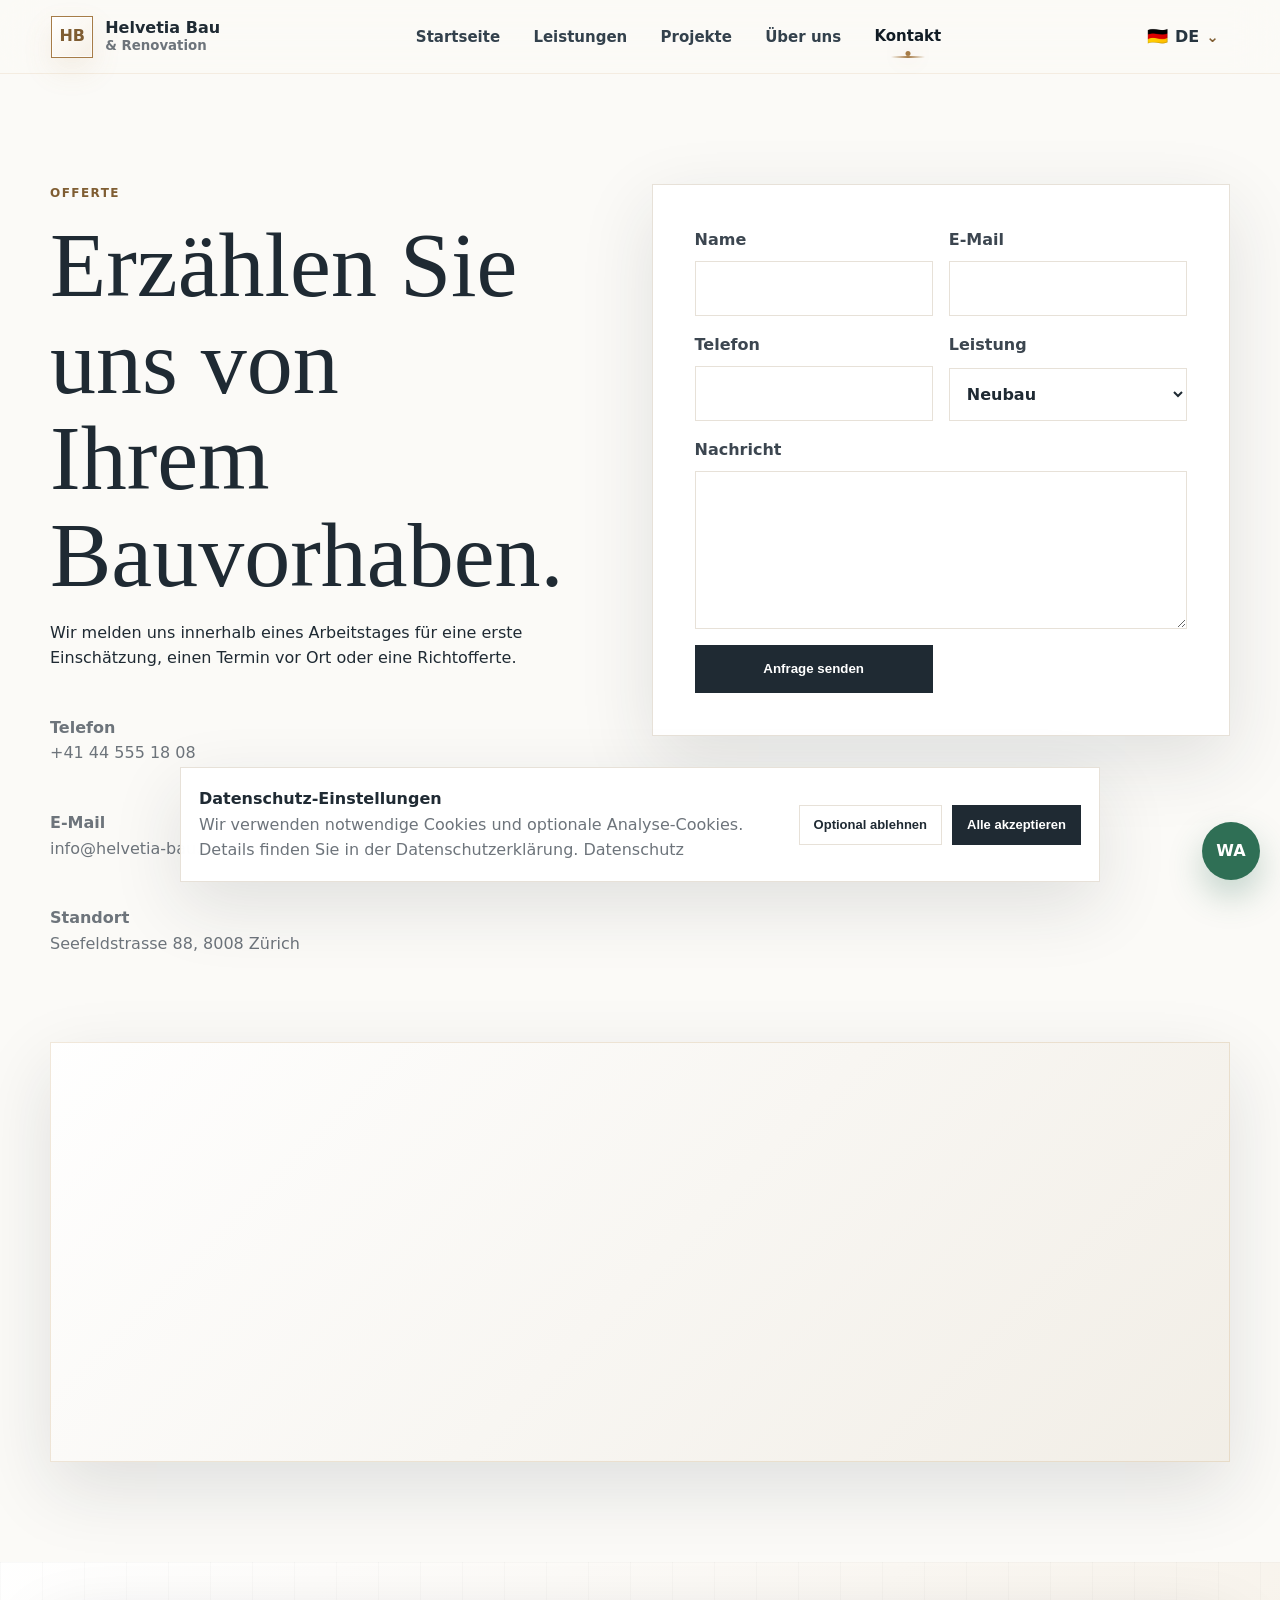
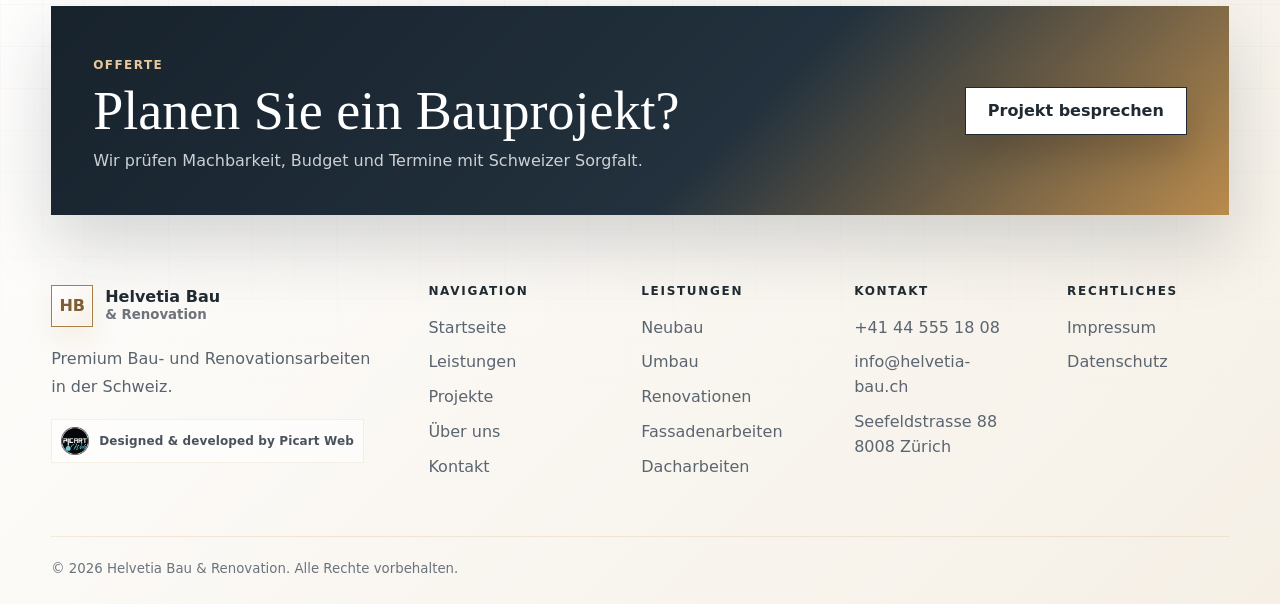
<file: contact.html>
<!doctype html>
<html lang="de">
<head><meta charset="utf-8"><meta name="viewport" content="width=device-width, initial-scale=1"><title>Kontakt & Offerte | Helvetia Bau & Renovation</title><meta name="description" content="Kontaktieren Sie Helvetia Bau & Renovation für eine kostenlose Erstberatung und Offerte für Ihr Bau- oder Renovationsprojekt."><meta property="og:title" content="Kontakt | Helvetia Bau & Renovation"><meta property="og:type" content="website"><link rel="icon" href="assets/images/favicon.svg" type="image/svg+xml"><link rel="stylesheet" href="assets/css/style.css"></head>
<body>
      <header class="site-header">
    <a class="brand" href="/bau/" aria-label="Helvetia Bau & Renovation">
      <span class="brand-mark">HB</span>
      <span>Helvetia Bau<br><small>& Renovation</small></span>
    </a>
    <nav class="nav" id="primary-navigation" aria-label="Primary navigation">
      <a href="/bau/" data-i18n="nav.home">Startseite</a>
      <a href="/bau/leistungen" data-i18n="nav.services">Leistungen</a>
      <a href="/bau/projekte" data-i18n="nav.projects">Projekte</a>
      <a href="/bau/ueber-uns" data-i18n="nav.about">Über uns</a>
      <a href="/bau/kontakt" data-i18n="nav.contact">Kontakt</a>
      <div class="mobile-language" aria-label="Language options">
        <button type="button" data-lang-option="de"><span>&#x1F1E9;&#x1F1EA;</span> DE</button>
        <button type="button" data-lang-option="en"><span>&#x1F1EC;&#x1F1E7;</span> EN</button>
        <button type="button" data-lang-option="it"><span>&#x1F1EE;&#x1F1F9;</span> IT</button>
      </div>
    </nav>
    <div class="header-actions">
      <div class="language-switcher" data-language-switcher>
        <button class="language-current" type="button" aria-label="Language" aria-expanded="false">
          <span class="language-flag" data-lang-flag>&#x1F1E9;&#x1F1EA;</span>
          <span data-lang-code>DE</span>
          <span class="language-chevron" aria-hidden="true">&#8964;</span>
        </button>
        <div class="language-menu" role="menu">
          <button type="button" role="menuitem" data-lang-option="de"><span>&#x1F1E9;&#x1F1EA;</span> DE</button>
          <button type="button" role="menuitem" data-lang-option="en"><span>&#x1F1EC;&#x1F1E7;</span> EN</button>
          <button type="button" role="menuitem" data-lang-option="it"><span>&#x1F1EE;&#x1F1F9;</span> IT</button>
        </div>
      </div>
      <button class="menu-toggle" aria-label="Menu" aria-expanded="false" aria-controls="primary-navigation"><span></span><span></span></button>
    </div>
    <div class="nav-backdrop" data-nav-backdrop></div>
  </header>
  <main>
    <section class="contact-page">
      <div class="contact-intro reveal"><p class="eyebrow" data-i18n="contact.eyebrow">Offerte</p><h1 data-i18n="contact.page.title">Erzählen Sie uns von Ihrem Bauvorhaben.</h1><p data-i18n="contact.page.text">Wir melden uns innerhalb eines Arbeitstages für eine erste Einschätzung, einen Termin vor Ort oder eine Richtofferte.</p><div class="contact-facts"><p><strong>Telefon</strong><br>+41 44 555 18 08</p><p><strong>E-Mail</strong><br>info@helvetia-bau.ch</p><p><strong>Standort</strong><br>Seefeldstrasse 88, 8008 Zürich</p></div></div>
      <form class="quote-form reveal">
        <label><span data-i18n="form.name">Name</span><input required name="name" type="text" autocomplete="name"></label>
        <label><span data-i18n="form.email">E-Mail</span><input required name="email" type="email" autocomplete="email"></label>
        <label><span data-i18n="form.phone">Telefon</span><input name="phone" type="tel" autocomplete="tel"></label>
        <label><span data-i18n="form.service">Leistung</span><select name="service"><option data-i18n="service.newbuild">Neubau</option><option data-i18n="services.conversion">Umbau</option><option data-i18n="service.renovation">Renovationen</option><option data-i18n="services.facade">Fassadenarbeiten</option><option data-i18n="services.roof">Dacharbeiten</option><option data-i18n="service.interior">Innenausbau</option><option data-i18n="service.bath">Badezimmer & Küchen</option><option data-i18n="services.commercial">Gewerbebau</option></select></label>
        <label class="full"><span data-i18n="form.message">Nachricht</span><textarea required name="message" rows="5"></textarea></label>
        <button class="btn primary" type="submit" data-i18n="form.submit">Anfrage senden</button>
        <p class="form-success" data-i18n="form.success">Vielen Dank. Ihre Anfrage wurde erfasst. Wir melden uns zeitnah.</p>
      </form>
    </section>
    <section class="contact-map-section reveal" aria-label="Helvetia Bau Standort Karte">
      <div class="map-frame">
        <iframe title="Helvetia Bau & Renovation Standort Z&uuml;rich" src="https://www.google.com/maps/embed?pb=!1m18!1m12!1m3!1d86456.58356284011!2d8.5367356!3d47.377441749999996!2m3!1f0!2f0!3f0!3m2!1i1024!2i768!4f13.1!3m3!1m2!1s0x47900b9749bea219%3A0xe66e8df1e71fdc03!2zWsO8cmljaA!5e0!3m2!1sen!2sch!4v1782432381866!5m2!1sen!2sch" width="600" height="450" style="border:0;" allowfullscreen="" loading="lazy" referrerpolicy="strict-origin-when-cross-origin"></iframe>
      </div>
    </section>
  </main>
  <footer class="footer">
    <section class="footer-cta" aria-label="Projektanfrage"><div><p class="eyebrow" data-i18n="contact.eyebrow">Offerte</p><h2 data-i18n="footer.cta.title">Planen Sie ein Bauprojekt?</h2><p data-i18n="footer.cta.text">Wir pr&uuml;fen Machbarkeit, Budget und Termine mit Schweizer Sorgfalt.</p></div><a class="btn primary" href="/bau/kontakt" data-i18n="footer.cta.button">Projekt besprechen</a></section>
    <div class="footer-main"><div class="footer-brand"><a class="brand" href="/bau/" aria-label="Helvetia Bau & Renovation"><span class="brand-mark">HB</span><span>Helvetia Bau<br><small>& Renovation</small></span></a><p data-i18n="footer.text">Premium Bau- und Renovationsarbeiten in der Schweiz.</p><a class="footer-credit" href="https://picartweb.com/projects" target="_blank" rel="noopener"><img src="picartwebzi.png" alt="Picart Web logo"><span data-i18n="footer.credit">Designed & developed by Picart Web</span></a></div><nav class="footer-column" aria-label="Footer navigation"><h3 data-i18n="footer.nav">Navigation</h3><a href="/bau/" data-i18n="nav.home">Startseite</a><a href="/bau/leistungen" data-i18n="nav.services">Leistungen</a><a href="/bau/projekte" data-i18n="nav.projects">Projekte</a><a href="/bau/ueber-uns" data-i18n="nav.about">&Uuml;ber uns</a><a href="/bau/kontakt" data-i18n="nav.contact">Kontakt</a></nav><nav class="footer-column" aria-label="Footer services"><h3 data-i18n="footer.services">Leistungen</h3><a href="/bau/leistungen" data-i18n="service.newbuild">Neubau</a><a href="/bau/leistungen" data-i18n="services.conversion">Umbau</a><a href="/bau/leistungen" data-i18n="service.renovation">Renovationen</a><a href="/bau/leistungen" data-i18n="services.facade">Fassadenarbeiten</a><a href="/bau/leistungen" data-i18n="services.roof">Dacharbeiten</a></nav><div class="footer-column footer-contact"><h3 data-i18n="footer.contact">Kontakt</h3><a href="tel:+41445551808">+41 44 555 18 08</a><a href="mailto:info@helvetia-bau.ch">info@helvetia-bau.ch</a><span>Seefeldstrasse 88<br>8008 Z&uuml;rich</span></div><nav class="footer-column" aria-label="Legal links"><h3 data-i18n="footer.legal">Rechtliches</h3><a href="/bau/impressum" data-i18n="footer.impressum">Impressum</a><a href="/bau/datenschutz" data-i18n="footer.privacy">Datenschutz</a></nav></div>
    <div class="footer-bottom"><small data-i18n="footer.rights">&copy; 2026 Helvetia Bau & Renovation. Alle Rechte vorbehalten.</small></div>
  </footer>
  <a class="float-contact" href="https://wa.me/41791234567">WA</a><div class="cookie-banner"><p><strong data-i18n="cookie.title">Datenschutz-Einstellungen</strong><br><span data-i18n="cookie.text">Wir verwenden notwendige Cookies und optionale Analyse-Cookies. Details finden Sie in der Datenschutzerklärung.</span> <a href="/bau/datenschutz" data-i18n="footer.privacy">Datenschutz</a></p><div><button class="btn small ghost" data-cookie="reject" data-i18n="cookie.reject">Optional ablehnen</button><button class="btn small primary" data-cookie="accept" data-i18n="cookie.accept">Alle akzeptieren</button></div></div><script src="assets/js/script.js"></script>
</body>
</html>
</file>
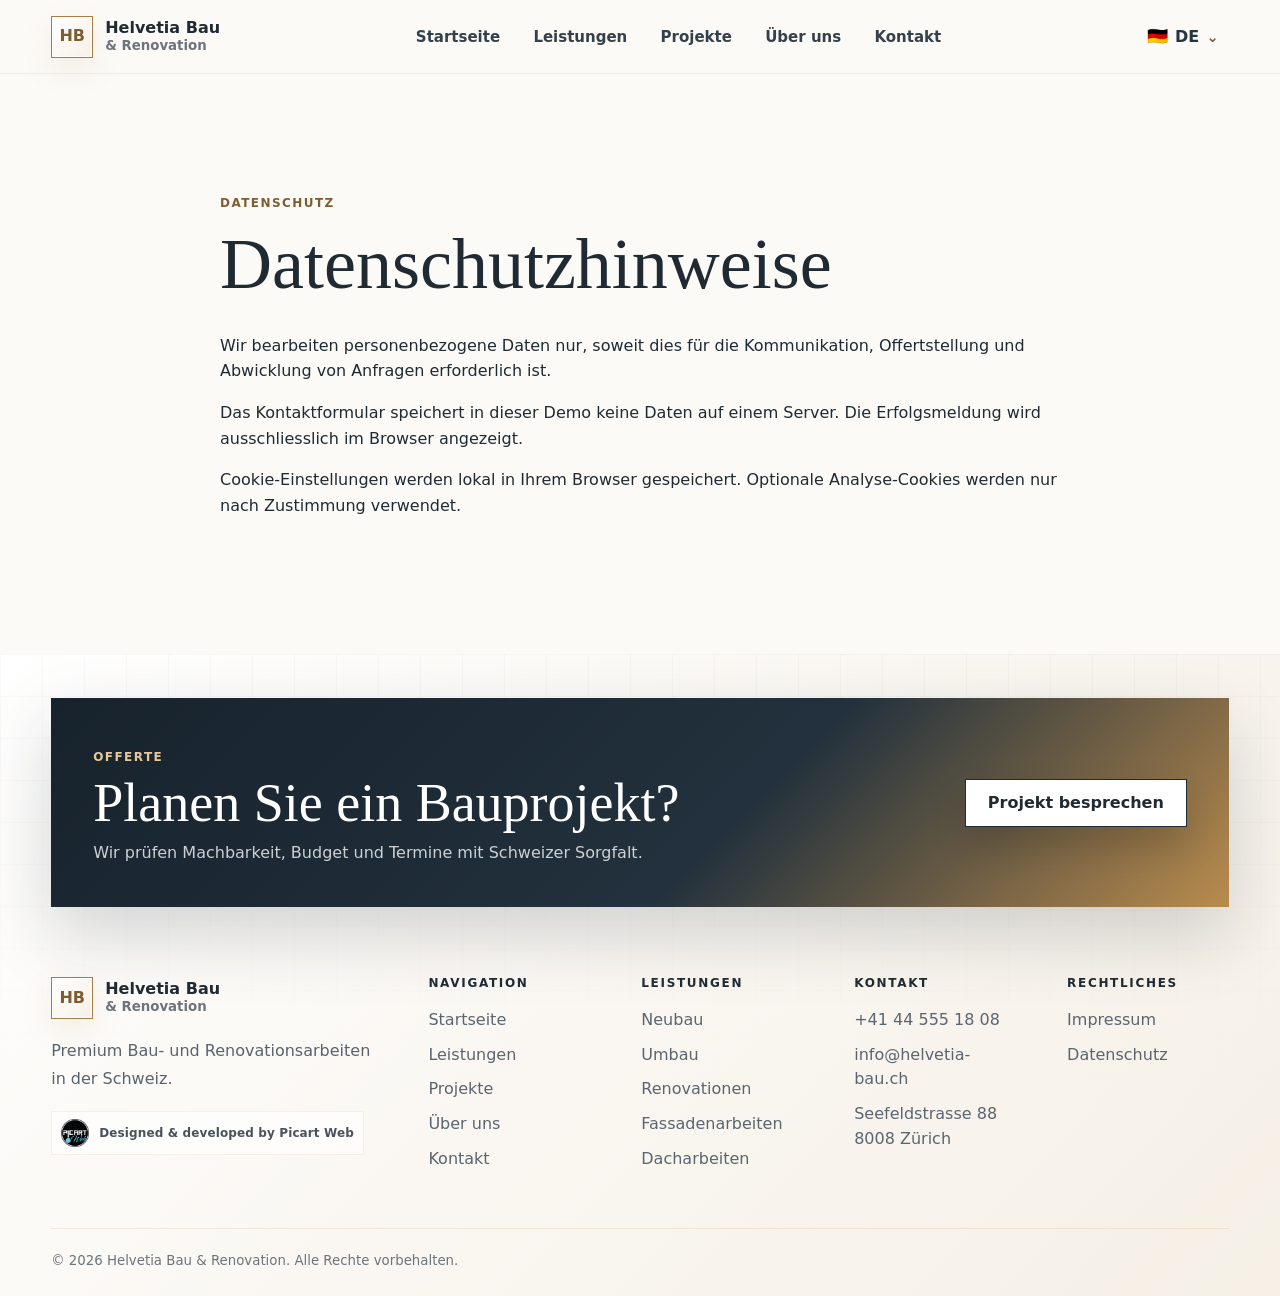
<file: datenschutz.html>
<!doctype html>
<html lang="de">
<head><meta charset="utf-8"><meta name="viewport" content="width=device-width, initial-scale=1"><title>Datenschutz | Helvetia Bau & Renovation</title><meta name="description" content="Datenschutzhinweise von Helvetia Bau & Renovation."><link rel="icon" href="assets/images/favicon.svg" type="image/svg+xml"><link rel="stylesheet" href="assets/css/style.css"></head>
<body>    <header class="site-header">
    <a class="brand" href="/bau/" aria-label="Helvetia Bau & Renovation">
      <span class="brand-mark">HB</span>
      <span>Helvetia Bau<br><small>& Renovation</small></span>
    </a>
    <nav class="nav" id="primary-navigation" aria-label="Primary navigation">
      <a href="/bau/" data-i18n="nav.home">Startseite</a>
      <a href="/bau/leistungen" data-i18n="nav.services">Leistungen</a>
      <a href="/bau/projekte" data-i18n="nav.projects">Projekte</a>
      <a href="/bau/ueber-uns" data-i18n="nav.about">Über uns</a>
      <a href="/bau/kontakt" data-i18n="nav.contact">Kontakt</a>
      <div class="mobile-language" aria-label="Language options">
        <button type="button" data-lang-option="de"><span>&#x1F1E9;&#x1F1EA;</span> DE</button>
        <button type="button" data-lang-option="en"><span>&#x1F1EC;&#x1F1E7;</span> EN</button>
        <button type="button" data-lang-option="it"><span>&#x1F1EE;&#x1F1F9;</span> IT</button>
      </div>
    </nav>
    <div class="header-actions">
      <div class="language-switcher" data-language-switcher>
        <button class="language-current" type="button" aria-label="Language" aria-expanded="false">
          <span class="language-flag" data-lang-flag>&#x1F1E9;&#x1F1EA;</span>
          <span data-lang-code>DE</span>
          <span class="language-chevron" aria-hidden="true">&#8964;</span>
        </button>
        <div class="language-menu" role="menu">
          <button type="button" role="menuitem" data-lang-option="de"><span>&#x1F1E9;&#x1F1EA;</span> DE</button>
          <button type="button" role="menuitem" data-lang-option="en"><span>&#x1F1EC;&#x1F1E7;</span> EN</button>
          <button type="button" role="menuitem" data-lang-option="it"><span>&#x1F1EE;&#x1F1F9;</span> IT</button>
        </div>
      </div>
      <button class="menu-toggle" aria-label="Menu" aria-expanded="false" aria-controls="primary-navigation"><span></span><span></span></button>
    </div>
    <div class="nav-backdrop" data-nav-backdrop></div>
  </header><main><section class="legal-page reveal"><p class="eyebrow" data-i18n="footer.privacy">Datenschutz</p><h1 data-i18n="legal.privacy.title">Datenschutzhinweise</h1><p data-i18n="legal.privacy.one">Wir bearbeiten personenbezogene Daten nur, soweit dies für die Kommunikation, Offertstellung und Abwicklung von Anfragen erforderlich ist.</p><p data-i18n="legal.privacy.two">Das Kontaktformular speichert in dieser Demo keine Daten auf einem Server. Die Erfolgsmeldung wird ausschliesslich im Browser angezeigt.</p><p data-i18n="legal.privacy.three">Cookie-Einstellungen werden lokal in Ihrem Browser gespeichert. Optionale Analyse-Cookies werden nur nach Zustimmung verwendet.</p></section></main><footer class="footer"><section class="footer-cta" aria-label="Projektanfrage"><div><p class="eyebrow" data-i18n="contact.eyebrow">Offerte</p><h2 data-i18n="footer.cta.title">Planen Sie ein Bauprojekt?</h2><p data-i18n="footer.cta.text">Wir pr&uuml;fen Machbarkeit, Budget und Termine mit Schweizer Sorgfalt.</p></div><a class="btn primary" href="/bau/kontakt" data-i18n="footer.cta.button">Projekt besprechen</a></section><div class="footer-main"><div class="footer-brand"><a class="brand" href="/bau/" aria-label="Helvetia Bau & Renovation"><span class="brand-mark">HB</span><span>Helvetia Bau<br><small>& Renovation</small></span></a><p data-i18n="footer.text">Premium Bau- und Renovationsarbeiten in der Schweiz.</p><a class="footer-credit" href="https://picartweb.com/projects" target="_blank" rel="noopener"><img src="picartwebzi.png" alt="Picart Web logo"><span data-i18n="footer.credit">Designed & developed by Picart Web</span></a></div><nav class="footer-column" aria-label="Footer navigation"><h3 data-i18n="footer.nav">Navigation</h3><a href="/bau/" data-i18n="nav.home">Startseite</a><a href="/bau/leistungen" data-i18n="nav.services">Leistungen</a><a href="/bau/projekte" data-i18n="nav.projects">Projekte</a><a href="/bau/ueber-uns" data-i18n="nav.about">&Uuml;ber uns</a><a href="/bau/kontakt" data-i18n="nav.contact">Kontakt</a></nav><nav class="footer-column" aria-label="Footer services"><h3 data-i18n="footer.services">Leistungen</h3><a href="/bau/leistungen" data-i18n="service.newbuild">Neubau</a><a href="/bau/leistungen" data-i18n="services.conversion">Umbau</a><a href="/bau/leistungen" data-i18n="service.renovation">Renovationen</a><a href="/bau/leistungen" data-i18n="services.facade">Fassadenarbeiten</a><a href="/bau/leistungen" data-i18n="services.roof">Dacharbeiten</a></nav><div class="footer-column footer-contact"><h3 data-i18n="footer.contact">Kontakt</h3><a href="tel:+41445551808">+41 44 555 18 08</a><a href="mailto:info@helvetia-bau.ch">info@helvetia-bau.ch</a><span>Seefeldstrasse 88<br>8008 Z&uuml;rich</span></div><nav class="footer-column" aria-label="Legal links"><h3 data-i18n="footer.legal">Rechtliches</h3><a href="/bau/impressum" data-i18n="footer.impressum">Impressum</a><a href="/bau/datenschutz" data-i18n="footer.privacy">Datenschutz</a></nav></div><div class="footer-bottom"><small data-i18n="footer.rights">&copy; 2026 Helvetia Bau & Renovation. Alle Rechte vorbehalten.</small></div></footer><script src="assets/js/script.js"></script></body>
</html>
</file>
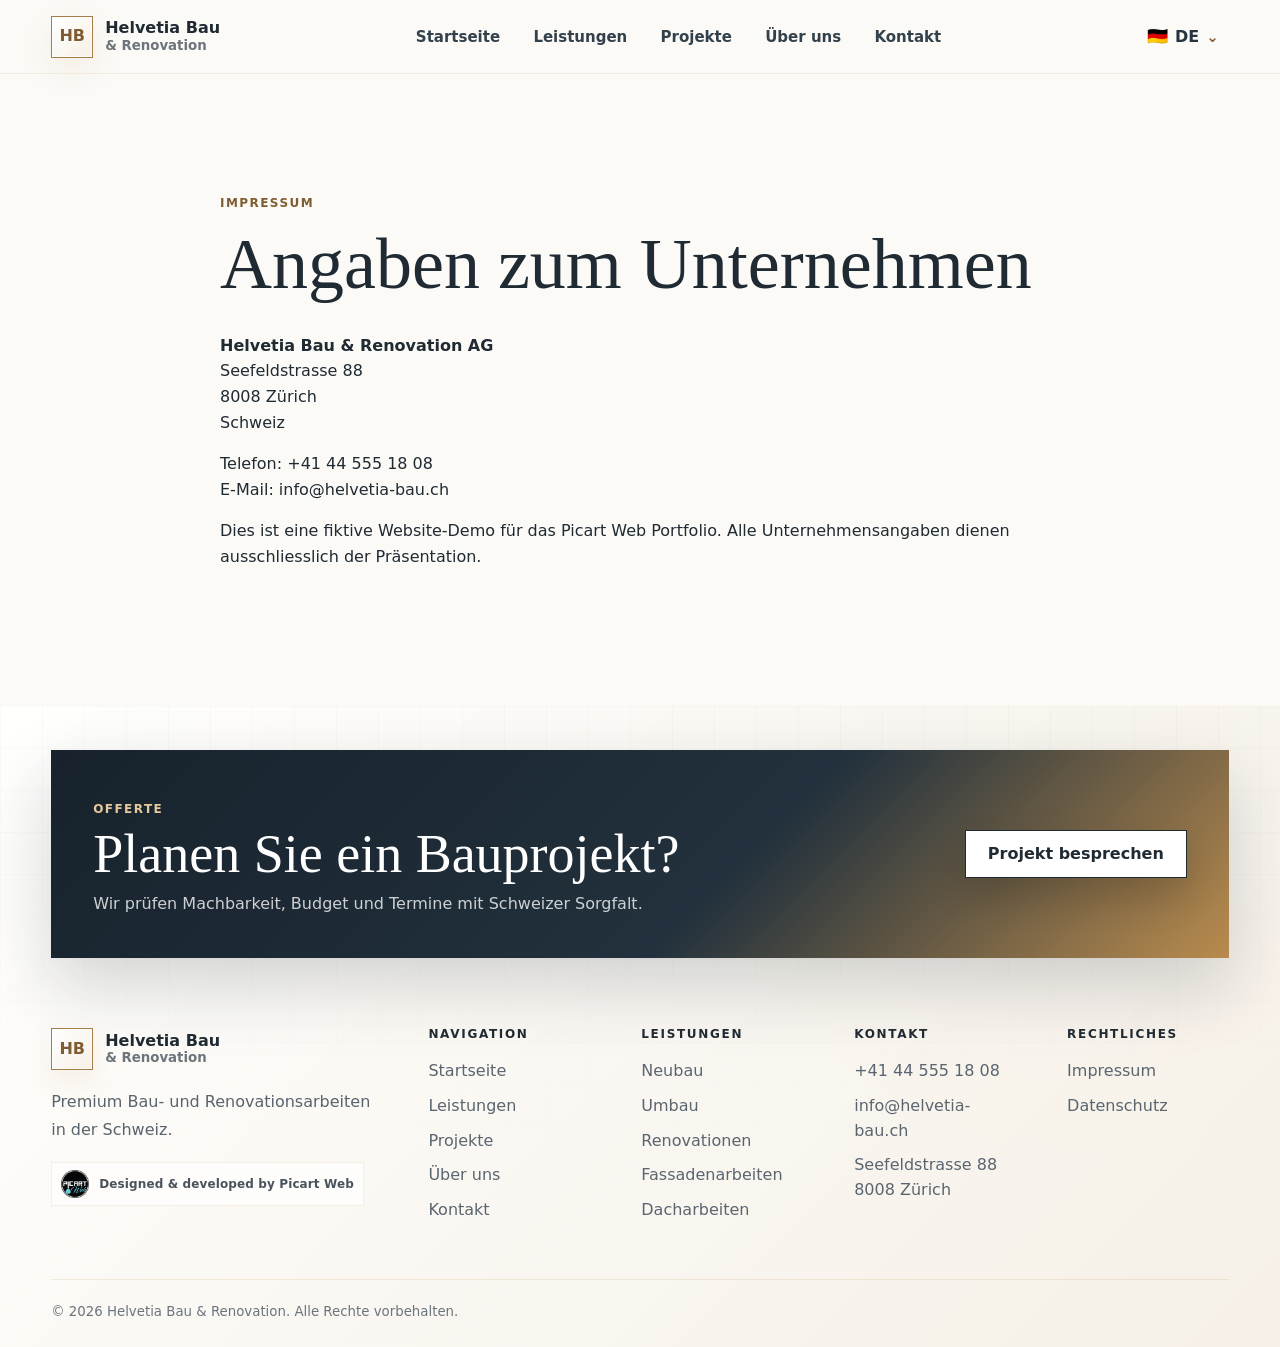
<file: impressum.html>
<!doctype html>
<html lang="de">
<head><meta charset="utf-8"><meta name="viewport" content="width=device-width, initial-scale=1"><title>Impressum | Helvetia Bau & Renovation</title><meta name="description" content="Impressum von Helvetia Bau & Renovation."><link rel="icon" href="assets/images/favicon.svg" type="image/svg+xml"><link rel="stylesheet" href="assets/css/style.css"></head>
<body>    <header class="site-header">
    <a class="brand" href="/bau/" aria-label="Helvetia Bau & Renovation">
      <span class="brand-mark">HB</span>
      <span>Helvetia Bau<br><small>& Renovation</small></span>
    </a>
    <nav class="nav" id="primary-navigation" aria-label="Primary navigation">
      <a href="/bau/" data-i18n="nav.home">Startseite</a>
      <a href="/bau/leistungen" data-i18n="nav.services">Leistungen</a>
      <a href="/bau/projekte" data-i18n="nav.projects">Projekte</a>
      <a href="/bau/ueber-uns" data-i18n="nav.about">Über uns</a>
      <a href="/bau/kontakt" data-i18n="nav.contact">Kontakt</a>
      <div class="mobile-language" aria-label="Language options">
        <button type="button" data-lang-option="de"><span>&#x1F1E9;&#x1F1EA;</span> DE</button>
        <button type="button" data-lang-option="en"><span>&#x1F1EC;&#x1F1E7;</span> EN</button>
        <button type="button" data-lang-option="it"><span>&#x1F1EE;&#x1F1F9;</span> IT</button>
      </div>
    </nav>
    <div class="header-actions">
      <div class="language-switcher" data-language-switcher>
        <button class="language-current" type="button" aria-label="Language" aria-expanded="false">
          <span class="language-flag" data-lang-flag>&#x1F1E9;&#x1F1EA;</span>
          <span data-lang-code>DE</span>
          <span class="language-chevron" aria-hidden="true">&#8964;</span>
        </button>
        <div class="language-menu" role="menu">
          <button type="button" role="menuitem" data-lang-option="de"><span>&#x1F1E9;&#x1F1EA;</span> DE</button>
          <button type="button" role="menuitem" data-lang-option="en"><span>&#x1F1EC;&#x1F1E7;</span> EN</button>
          <button type="button" role="menuitem" data-lang-option="it"><span>&#x1F1EE;&#x1F1F9;</span> IT</button>
        </div>
      </div>
      <button class="menu-toggle" aria-label="Menu" aria-expanded="false" aria-controls="primary-navigation"><span></span><span></span></button>
    </div>
    <div class="nav-backdrop" data-nav-backdrop></div>
  </header><main><section class="legal-page reveal"><p class="eyebrow" data-i18n="footer.impressum">Impressum</p><h1 data-i18n="legal.impressum.title">Angaben zum Unternehmen</h1><p><strong>Helvetia Bau & Renovation AG</strong><br>Seefeldstrasse 88<br>8008 Zürich<br>Schweiz</p><p>Telefon: +41 44 555 18 08<br>E-Mail: info@helvetia-bau.ch</p><p data-i18n="legal.impressum.text">Dies ist eine fiktive Website-Demo für das Picart Web Portfolio. Alle Unternehmensangaben dienen ausschliesslich der Präsentation.</p></section></main><footer class="footer"><section class="footer-cta" aria-label="Projektanfrage"><div><p class="eyebrow" data-i18n="contact.eyebrow">Offerte</p><h2 data-i18n="footer.cta.title">Planen Sie ein Bauprojekt?</h2><p data-i18n="footer.cta.text">Wir pr&uuml;fen Machbarkeit, Budget und Termine mit Schweizer Sorgfalt.</p></div><a class="btn primary" href="/bau/kontakt" data-i18n="footer.cta.button">Projekt besprechen</a></section><div class="footer-main"><div class="footer-brand"><a class="brand" href="/bau/" aria-label="Helvetia Bau & Renovation"><span class="brand-mark">HB</span><span>Helvetia Bau<br><small>& Renovation</small></span></a><p data-i18n="footer.text">Premium Bau- und Renovationsarbeiten in der Schweiz.</p><a class="footer-credit" href="https://picartweb.com/projects" target="_blank" rel="noopener"><img src="picartwebzi.png" alt="Picart Web logo"><span data-i18n="footer.credit">Designed & developed by Picart Web</span></a></div><nav class="footer-column" aria-label="Footer navigation"><h3 data-i18n="footer.nav">Navigation</h3><a href="/bau/" data-i18n="nav.home">Startseite</a><a href="/bau/leistungen" data-i18n="nav.services">Leistungen</a><a href="/bau/projekte" data-i18n="nav.projects">Projekte</a><a href="/bau/ueber-uns" data-i18n="nav.about">&Uuml;ber uns</a><a href="/bau/kontakt" data-i18n="nav.contact">Kontakt</a></nav><nav class="footer-column" aria-label="Footer services"><h3 data-i18n="footer.services">Leistungen</h3><a href="/bau/leistungen" data-i18n="service.newbuild">Neubau</a><a href="/bau/leistungen" data-i18n="services.conversion">Umbau</a><a href="/bau/leistungen" data-i18n="service.renovation">Renovationen</a><a href="/bau/leistungen" data-i18n="services.facade">Fassadenarbeiten</a><a href="/bau/leistungen" data-i18n="services.roof">Dacharbeiten</a></nav><div class="footer-column footer-contact"><h3 data-i18n="footer.contact">Kontakt</h3><a href="tel:+41445551808">+41 44 555 18 08</a><a href="mailto:info@helvetia-bau.ch">info@helvetia-bau.ch</a><span>Seefeldstrasse 88<br>8008 Z&uuml;rich</span></div><nav class="footer-column" aria-label="Legal links"><h3 data-i18n="footer.legal">Rechtliches</h3><a href="/bau/impressum" data-i18n="footer.impressum">Impressum</a><a href="/bau/datenschutz" data-i18n="footer.privacy">Datenschutz</a></nav></div><div class="footer-bottom"><small data-i18n="footer.rights">&copy; 2026 Helvetia Bau & Renovation. Alle Rechte vorbehalten.</small></div></footer><script src="assets/js/script.js"></script></body>
</html>
</file>
<file: assets/css/style.css>
:root {
  --bg: #fbfaf7;
  --paper: #ffffff;
  --ink: #1f2a33;
  --muted: #6d747b;
  --line: #e7e1d8;
  --gold: #a67c48;
  --gold-dark: #7f5d32;
  --sage: #6f8176;
  --soft: #f2eee7;
  --shadow: 0 24px 70px rgba(31, 42, 51, .12);
  --max: 1180px;
}
* { box-sizing: border-box; }
html { scroll-behavior: smooth; }
body { margin: 0; font-family: Inter, ui-sans-serif, system-ui, -apple-system, BlinkMacSystemFont, "Segoe UI", sans-serif; color: var(--ink); background: var(--bg); line-height: 1.6; }
a { color: inherit; text-decoration: none; }
img { display: block; max-width: 100%; }
.site-header { position: sticky; top: 0; z-index: 50; display: flex; align-items: center; justify-content: space-between; gap: 24px; padding: 18px clamp(18px, 4vw, 54px); background: rgba(251, 250, 247, .88); border-bottom: 1px solid rgba(231, 225, 216, .8); backdrop-filter: blur(18px); }
.brand { display: inline-flex; align-items: center; gap: 12px; font-weight: 750; line-height: 1.05; letter-spacing: 0; }
.brand small { color: var(--muted); font-weight: 600; }
.brand-mark { display: grid; place-items: center; width: 42px; height: 42px; border: 1px solid var(--gold); color: var(--gold-dark); font-weight: 800; }
.nav { display: flex; align-items: center; gap: 28px; color: #39444d; font-size: 15px; }
.nav a { position: relative; padding: 6px 0; }
.nav a::after { content: ""; position: absolute; left: 0; bottom: 0; width: 0; height: 1px; background: var(--gold); transition: width .3s ease; }
.nav a:hover::after, .nav a.active::after { width: 100%; }
.header-actions { display: flex; align-items: center; gap: 12px; }
.language-switcher { height: 40px; border: 1px solid var(--line); background: var(--paper); color: var(--ink); padding: 0 12px; font-weight: 700; }
.menu-toggle { display: none; width: 42px; height: 42px; border: 1px solid var(--line); background: var(--paper); }
.menu-toggle span { display: block; height: 2px; width: 18px; margin: 5px auto; background: var(--ink); transition: transform .25s ease; }
.hero { min-height: calc(100svh - 78px); display: grid; align-items: end; position: relative; overflow: hidden; padding: 120px clamp(18px, 5vw, 70px) 54px; }
.hero-media { position: absolute; inset: 0; z-index: -2; }
.hero-media img { width: 100%; height: 100%; object-fit: cover; }
.hero::after, .page-hero::after { content: ""; position: absolute; inset: 0; z-index: -1; background: linear-gradient(90deg, rgba(251,250,247,.96) 0%, rgba(251,250,247,.82) 42%, rgba(251,250,247,.2) 100%); }
.hero-content { max-width: 760px; }
.eyebrow { margin: 0 0 14px; color: var(--gold-dark); text-transform: uppercase; font-size: 12px; font-weight: 800; letter-spacing: .12em; }
h1, h2, h3 { margin: 0; line-height: 1.05; letter-spacing: 0; }
h1 { font-family: Georgia, "Times New Roman", serif; font-size: clamp(44px, 8vw, 92px); font-weight: 500; max-width: 920px; }
h2 { font-family: Georgia, "Times New Roman", serif; font-size: clamp(32px, 5vw, 58px); font-weight: 500; }
h3 { font-size: 21px; }
.hero p:not(.eyebrow), .page-hero p:not(.eyebrow), .section-copy p { max-width: 640px; color: #4f5962; font-size: clamp(17px, 2vw, 20px); }
.btn { display: inline-flex; align-items: center; justify-content: center; min-height: 48px; padding: 0 22px; border: 1px solid var(--ink); font-weight: 760; transition: transform .25s ease, background .25s ease, border-color .25s ease; cursor: pointer; }
.btn:hover { transform: translateY(-2px); }
.btn.primary { background: var(--ink); color: white; border-color: var(--ink); }
.btn.ghost { background: rgba(255,255,255,.68); border-color: var(--line); color: var(--ink); }
.btn.small { min-height: 40px; padding: 0 14px; font-size: 13px; }
.hero-actions { display: flex; flex-wrap: wrap; gap: 12px; margin-top: 30px; }
.section { width: min(var(--max), calc(100% - 36px)); margin: 0 auto; padding: clamp(70px, 10vw, 130px) 0; }
.section-heading { max-width: 760px; margin-bottom: 36px; }
.split, .before-after, .why, .contact-page { display: grid; grid-template-columns: minmax(0, .8fr) minmax(0, 1.2fr); gap: clamp(34px, 7vw, 88px); align-items: start; }
.stats { display: grid; grid-template-columns: repeat(4, 1fr); gap: 1px; padding-top: 38px; padding-bottom: 38px; }
.stat { background: var(--paper); border: 1px solid var(--line); padding: 30px; }
.stat strong { display: block; font-family: Georgia, "Times New Roman", serif; font-size: clamp(38px, 5vw, 64px); font-weight: 500; color: var(--gold-dark); }
.stat span { color: var(--muted); }
.service-grid, .service-detail-grid, .testimonial-grid, .values-grid { display: grid; grid-template-columns: repeat(2, 1fr); gap: 16px; }
.service-card, .detail-card, .values-grid article, blockquote { background: var(--paper); border: 1px solid var(--line); padding: clamp(24px, 4vw, 38px); box-shadow: 0 12px 34px rgba(31,42,51,.04); }
.service-card span, .detail-card span, .timeline span { color: var(--gold-dark); font-weight: 850; }
.service-card p, .detail-card p, .timeline p, blockquote p, .values-grid p, .gallery-item p { color: var(--muted); }
.projects-band { width: 100%; max-width: none; background: var(--soft); padding-left: clamp(18px, 5vw, 70px); padding-right: clamp(18px, 5vw, 70px); }
.projects-band .section-heading, .project-grid { width: min(var(--max), 100%); margin-left: auto; margin-right: auto; }
.project-grid { display: grid; grid-template-columns: 1.2fr .8fr; gap: 18px; }
.project-card { position: relative; min-height: 330px; overflow: hidden; background: #ddd; }
.project-card.large { grid-row: span 2; min-height: 680px; }
.project-card img, .gallery-item img { width: 100%; height: 100%; object-fit: cover; transition: transform .7s ease; }
.project-card:hover img, .gallery-item:hover img { transform: scale(1.045); }
.project-card div { position: absolute; left: 24px; right: 24px; bottom: 24px; padding: 22px; color: white; background: rgba(31,42,51,.68); backdrop-filter: blur(14px); }
.project-card span, .gallery-item span { color: #d7c2a6; font-size: 13px; font-weight: 800; text-transform: uppercase; letter-spacing: .08em; }
.ba-slider { position: relative; height: clamp(360px, 52vw, 620px); overflow: hidden; box-shadow: var(--shadow); background: var(--paper); }
.ba-slider img { width: 100%; height: 100%; object-fit: cover; }
.ba-after { position: absolute; inset: 0; width: 56%; overflow: hidden; border-right: 3px solid white; }
.ba-after img { width: calc(100vw - 36px); max-width: none; }
.ba-slider input { position: absolute; inset: auto 18px 18px; width: calc(100% - 36px); accent-color: var(--gold); }
.timeline { display: grid; grid-template-columns: repeat(4, 1fr); gap: 1px; background: var(--line); border: 1px solid var(--line); }
.timeline article { background: var(--paper); padding: 34px; min-height: 240px; }
.image-pair { display: grid; grid-template-columns: .85fr 1fr; gap: 16px; align-items: end; }
.image-pair img { width: 100%; height: 520px; object-fit: cover; }
.image-pair img:first-child { height: 420px; }
.check-list { list-style: none; padding: 0; margin: 28px 0 0; display: grid; gap: 14px; }
.check-list li { padding-left: 32px; position: relative; color: #46515a; }
.check-list li::before { content: ""; position: absolute; left: 0; top: .45em; width: 14px; height: 14px; border: 2px solid var(--gold); background: var(--paper); }
.testimonial-grid { grid-template-columns: repeat(3, 1fr); }
blockquote { margin: 0; }
cite { color: var(--ink); font-style: normal; font-weight: 800; }
.contact-strip { display: flex; align-items: center; justify-content: space-between; gap: 24px; border-top: 1px solid var(--line); border-bottom: 1px solid var(--line); }
.footer { display: grid; grid-template-columns: 1fr auto auto; gap: 28px; align-items: end; padding: 42px clamp(18px, 4vw, 54px); background: #f1ede5; border-top: 1px solid var(--line); color: #404951; }
.footer p { margin: 8px 0 0; color: var(--muted); }
.footer-links { display: flex; gap: 18px; color: #4a535b; }
.float-contact { position: fixed; right: 20px; bottom: 20px; z-index: 45; width: 58px; height: 58px; display: grid; place-items: center; background: #2f6f55; color: white; border-radius: 50%; font-weight: 900; box-shadow: 0 16px 34px rgba(47,111,85,.28); }
.cookie-banner { position: fixed; left: 18px; right: 18px; bottom: 18px; z-index: 80; display: none; align-items: center; justify-content: space-between; gap: 18px; width: min(920px, calc(100% - 36px)); margin: 0 auto; padding: 18px; background: rgba(255,255,255,.96); border: 1px solid var(--line); box-shadow: var(--shadow); backdrop-filter: blur(14px); }
.cookie-banner.show { display: flex; }
.cookie-banner p { margin: 0; color: var(--muted); }
.cookie-banner strong { color: var(--ink); }
.cookie-banner div { display: flex; gap: 10px; flex-shrink: 0; }
.page-hero { position: relative; min-height: 62svh; display: grid; align-items: end; overflow: hidden; padding: 120px clamp(18px, 5vw, 70px) 58px; }
.page-hero img { position: absolute; inset: 0; z-index: -2; width: 100%; height: 100%; object-fit: cover; }
.page-hero > div { max-width: 850px; }
.service-detail-grid { grid-template-columns: repeat(4, 1fr); }
.detail-card h2 { font-size: 28px; }
.project-gallery { display: grid; grid-template-columns: repeat(2, 1fr); gap: 22px; }
.gallery-item { background: var(--paper); border: 1px solid var(--line); overflow: hidden; }
.gallery-item img { height: 360px; }
.gallery-item div { padding: 26px; }
.contact-page { width: min(var(--max), calc(100% - 36px)); margin: 0 auto; padding: 110px 0 70px; grid-template-columns: .85fr 1.15fr; }
.contact-facts { display: grid; gap: 12px; margin-top: 28px; color: var(--muted); }
.quote-form { display: grid; grid-template-columns: repeat(2, 1fr); gap: 16px; background: var(--paper); border: 1px solid var(--line); padding: clamp(22px, 4vw, 42px); box-shadow: var(--shadow); }
.quote-form label { display: grid; gap: 8px; font-weight: 750; color: #3c4650; }
.quote-form .full { grid-column: 1 / -1; }
input, select, textarea { width: 100%; border: 1px solid var(--line); background: #fff; color: var(--ink); padding: 14px 13px; font: inherit; border-radius: 0; }
textarea { resize: vertical; }
.form-success { display: none; grid-column: 1 / -1; margin: 0; padding: 14px; background: #edf6f0; color: #2f6f55; border: 1px solid #c7e3d1; font-weight: 750; }
.form-success.show { display: block; }
.map-placeholder { width: min(var(--max), calc(100% - 36px)); margin: 0 auto 90px; height: 360px; display: grid; place-items: center; background: linear-gradient(135deg, #e9e4db, #faf8f3); border: 1px solid var(--line); color: var(--muted); }
.map-placeholder div { text-align: center; }
.map-placeholder strong { display: block; color: var(--ink); font-size: 28px; margin-top: 8px; }
.legal-page { width: min(840px, calc(100% - 36px)); margin: 0 auto; padding: 120px 0; }
.legal-page h1 { font-size: clamp(42px, 6vw, 72px); margin-bottom: 30px; }
.not-found { min-height: 100svh; display: grid; place-content: center; gap: 18px; width: min(720px, calc(100% - 36px)); margin: 0 auto; text-align: center; }
.not-found .brand { margin: 0 auto 28px; }
.reveal { opacity: 0; transform: translateY(26px); transition: opacity .8s ease, transform .8s ease; }
.reveal.visible { opacity: 1; transform: translateY(0); }
@media (max-width: 980px) {
  .nav { position: fixed; left: 14px; right: 14px; top: 78px; display: none; flex-direction: column; align-items: stretch; gap: 0; padding: 14px; background: var(--paper); border: 1px solid var(--line); box-shadow: var(--shadow); }
  .nav.open { display: none; }
  .nav a { padding: 14px 8px; border-bottom: 1px solid var(--line); }
  .nav a:last-child { border-bottom: 0; }
  .menu-toggle { display: block; }
  .split, .before-after, .why, .contact-page { grid-template-columns: 1fr; }
  .stats, .timeline, .service-detail-grid { grid-template-columns: repeat(2, 1fr); }
  .testimonial-grid { grid-template-columns: 1fr; }
  .footer { grid-template-columns: 1fr; }
}
@media (max-width: 720px) {
  .site-header { padding: 14px 16px; }
  .brand-mark { width: 38px; height: 38px; }
  .hero, .page-hero { min-height: 76svh; padding: 104px 18px 36px; }
  .hero::after, .page-hero::after { background: linear-gradient(0deg, rgba(251,250,247,.98) 0%, rgba(251,250,247,.82) 58%, rgba(251,250,247,.25) 100%); }
  h1 { font-size: clamp(42px, 12vw, 58px); }
  .section { width: min(100% - 28px, var(--max)); padding: 72px 0; }
  .stats, .service-grid, .service-detail-grid, .project-grid, .project-gallery, .timeline, .values-grid, .quote-form { grid-template-columns: 1fr; }
  .project-card.large, .project-card { min-height: 430px; grid-row: auto; }
  .image-pair { grid-template-columns: 1fr; }
  .image-pair img, .image-pair img:first-child { height: 360px; }
  .contact-strip, .cookie-banner { flex-direction: column; align-items: stretch; }
  .cookie-banner div { flex-direction: column; }
  .quote-form .full { grid-column: auto; }
}

/* Homepage refresh */
.home-page {
  --bg: #fcfbf8;
  --paper: #ffffff;
  --ink: #17222c;
  --muted: #65717b;
  --line: #e9e1d5;
  --gold: #b98b4d;
  --gold-dark: #765427;
  --bronze-soft: #f6efe4;
  --shadow: 0 30px 90px rgba(23, 34, 44, .14);
}
.home-page .site-header {
  background: rgba(252, 251, 248, .9);
  box-shadow: 0 10px 40px rgba(23, 34, 44, .05);
}
.home-hero {
  min-height: calc(100svh - 78px);
  align-items: center;
  padding: clamp(88px, 10vw, 132px) clamp(18px, 5vw, 70px) clamp(34px, 5vw, 58px);
}
.home-hero::after {
  background:
    linear-gradient(90deg, rgba(252,251,248,.98) 0%, rgba(252,251,248,.9) 38%, rgba(252,251,248,.48) 66%, rgba(252,251,248,.2) 100%),
    linear-gradient(180deg, rgba(255,255,255,.3), rgba(255,255,255,.85));
}
.home-hero .hero-media img {
  filter: saturate(.88) contrast(1.04);
  transform: scale(1.02);
}
.blueprint-grid {
  position: absolute;
  inset: 0;
  z-index: -1;
  opacity: .34;
  background-image:
    linear-gradient(rgba(185,139,77,.2) 1px, transparent 1px),
    linear-gradient(90deg, rgba(185,139,77,.2) 1px, transparent 1px);
  background-size: 54px 54px;
  mask-image: linear-gradient(90deg, #000 0%, #000 68%, transparent 100%);
  animation: grid-drift 16s linear infinite;
}
.hero-shell {
  width: min(1320px, 100%);
  margin: 0 auto;
  display: grid;
  grid-template-columns: minmax(0, .95fr) minmax(360px, .8fr);
  gap: clamp(34px, 6vw, 90px);
  align-items: center;
}
.home-hero .hero-content {
  max-width: 760px;
}
.home-hero h1 {
  max-width: 790px;
  font-size: clamp(46px, 6.8vw, 88px);
  line-height: .98;
}
.home-hero .hero-content > p:not(.eyebrow) {
  max-width: 650px;
  margin-top: 22px;
  color: #43505b;
  font-size: clamp(17px, 1.7vw, 21px);
}
.home-page .btn {
  min-height: 54px;
  padding: 0 26px;
  border-radius: 999px;
  box-shadow: 0 14px 28px rgba(23,34,44,.08);
}
.home-page .btn.primary {
  background: linear-gradient(135deg, #17222c, #34414b);
}
.home-page .btn.ghost {
  background: rgba(255,255,255,.76);
  border-color: rgba(185,139,77,.34);
}
.trust-badges {
  display: flex;
  flex-wrap: wrap;
  gap: 10px;
  margin-top: 28px;
}
.trust-badges span {
  display: inline-flex;
  align-items: center;
  min-height: 38px;
  padding: 0 14px;
  background: rgba(255,255,255,.78);
  border: 1px solid rgba(185,139,77,.28);
  color: #34414b;
  font-size: 13px;
  font-weight: 800;
  box-shadow: 0 12px 30px rgba(23,34,44,.06);
}
.trust-badges span::before {
  content: "";
  width: 7px;
  height: 7px;
  margin-right: 9px;
  background: var(--gold);
}
.construction-panel {
  position: relative;
  min-height: 600px;
  padding: 24px;
  background: linear-gradient(145deg, rgba(255,255,255,.92), rgba(246,239,228,.82));
  border: 1px solid rgba(185,139,77,.28);
  box-shadow: 0 34px 90px rgba(23,34,44,.18);
  overflow: hidden;
}
.construction-panel::before {
  content: "";
  position: absolute;
  inset: 16px;
  border: 1px solid rgba(23,34,44,.1);
  pointer-events: none;
}
.panel-topline,
.panel-notes {
  position: relative;
  z-index: 2;
  display: flex;
  align-items: center;
  justify-content: space-between;
  gap: 20px;
}
.panel-topline span {
  color: var(--muted);
  font-size: 13px;
  font-weight: 800;
  text-transform: uppercase;
  letter-spacing: .12em;
}
.panel-topline strong {
  font-family: Georgia, "Times New Roman", serif;
  color: var(--gold-dark);
  font-size: 38px;
  font-weight: 500;
}
.construction-svg {
  position: relative;
  z-index: 1;
  width: 100%;
  height: auto;
  margin: 10px 0 0;
}
.svg-grid path {
  stroke: rgba(23,34,44,.12);
  stroke-width: 1;
}
.crane path,
.building-lines path {
  fill: none;
  stroke: url(#bronzeLine);
  stroke-width: 5;
  stroke-linecap: square;
  stroke-linejoin: round;
}
.building-lines path {
  stroke: #24313b;
  stroke-width: 4;
  stroke-dasharray: 900;
  stroke-dashoffset: 900;
  animation: draw-frame 2.4s ease forwards .25s;
}
.crane {
  stroke-dasharray: 980;
  stroke-dashoffset: 980;
  animation: draw-frame 2.1s ease forwards;
}
.hook {
  animation: hook-drop 3.8s ease-in-out infinite;
}
.block {
  fill: rgba(185,139,77,.9);
  stroke: rgba(255,255,255,.86);
  stroke-width: 3;
  opacity: 0;
  transform: translateY(46px);
  animation: block-rise .72s cubic-bezier(.2,.8,.2,1) forwards;
}
.b1 { animation-delay: .65s; }
.b2 { animation-delay: .82s; }
.b3 { animation-delay: .99s; }
.b4 { animation-delay: 1.16s; }
.b5 { animation-delay: 1.33s; }
.b6 { animation-delay: 1.5s; }
.panel-progress {
  position: relative;
  z-index: 2;
  height: 8px;
  background: rgba(23,34,44,.1);
  overflow: hidden;
}
.panel-progress span {
  display: block;
  width: 84%;
  height: 100%;
  background: linear-gradient(90deg, var(--gold), var(--gold-dark));
  transform-origin: left;
  animation: progress-fill 1.6s ease forwards .55s;
}
.panel-notes {
  margin-top: 18px;
}
.panel-notes p {
  margin: 0;
  padding: 16px;
  flex: 1;
  background: rgba(255,255,255,.7);
  border: 1px solid rgba(233,225,213,.95);
}
.panel-notes strong,
.panel-notes span {
  display: block;
}
.panel-notes strong {
  color: var(--ink);
}
.panel-notes span {
  color: var(--muted);
  font-size: 13px;
}
.home-section {
  width: min(1240px, calc(100% - 36px));
  margin: 0 auto;
  padding: clamp(76px, 11vw, 140px) 0;
}
.home-stats {
  width: min(1240px, calc(100% - 36px));
  gap: 16px;
  padding-top: clamp(34px, 6vw, 62px);
  padding-bottom: clamp(34px, 6vw, 62px);
}
.home-stats .stat {
  position: relative;
  overflow: hidden;
  box-shadow: 0 18px 50px rgba(23,34,44,.06);
}
.home-stats .stat::after {
  content: "";
  position: absolute;
  right: -26px;
  top: -26px;
  width: 90px;
  height: 90px;
  border: 1px solid rgba(185,139,77,.24);
  transform: rotate(45deg);
}
.planning-section {
  display: grid;
  grid-template-columns: .82fr 1.18fr;
  gap: clamp(34px, 7vw, 90px);
}
.planning-grid {
  display: grid;
  grid-template-columns: repeat(2, minmax(0, 1fr));
  gap: 16px;
}
.planning-card {
  position: relative;
  min-height: 260px;
  padding: 32px;
  background: var(--paper);
  border: 1px solid var(--line);
  box-shadow: 0 20px 55px rgba(23,34,44,.06);
  overflow: hidden;
  transition: transform .28s ease, box-shadow .28s ease, border-color .28s ease;
}
.planning-card::after {
  content: "";
  position: absolute;
  left: 32px;
  right: 32px;
  bottom: 24px;
  height: 3px;
  background: linear-gradient(90deg, var(--gold), transparent);
}
.planning-card:hover,
.service-icon-grid .service-card:hover,
.showcase-card:hover {
  transform: translateY(-6px);
  box-shadow: 0 28px 70px rgba(23,34,44,.12);
  border-color: rgba(185,139,77,.42);
}
.planning-card span {
  color: var(--gold-dark);
  font-weight: 900;
}
.planning-card p {
  color: var(--muted);
}
.services-preview {
  width: 100%;
  max-width: none;
  padding-left: clamp(18px, 5vw, 70px);
  padding-right: clamp(18px, 5vw, 70px);
  background:
    linear-gradient(180deg, #fff 0%, #f7f2ea 100%);
  border-top: 1px solid var(--line);
  border-bottom: 1px solid var(--line);
}
.services-preview .section-heading,
.services-preview .service-icon-grid {
  width: min(1240px, 100%);
  margin-left: auto;
  margin-right: auto;
}
.service-icon-grid {
  grid-template-columns: repeat(4, 1fr);
}
.service-icon-grid .service-card {
  min-height: 300px;
  transition: transform .28s ease, box-shadow .28s ease, border-color .28s ease;
}
.service-icon {
  display: grid;
  place-items: center;
  width: 54px;
  height: 54px;
  margin-bottom: 24px;
  color: var(--gold-dark);
  background: var(--bronze-soft);
  border: 1px solid rgba(185,139,77,.3);
  font-size: 28px;
}
.showcase-section .section-heading {
  max-width: 820px;
}
.premium-showcase {
  display: grid;
  grid-template-columns: 1.28fr .72fr;
  gap: 18px;
}
.showcase-main,
.showcase-card {
  position: relative;
  display: block;
  min-height: 660px;
  overflow: hidden;
  background: #ddd;
  box-shadow: var(--shadow);
}
.showcase-card {
  min-height: 321px;
  box-shadow: 0 18px 55px rgba(23,34,44,.11);
}
.showcase-side {
  display: grid;
  gap: 18px;
}
.showcase-main img,
.showcase-card img,
.trust-image img {
  width: 100%;
  height: 100%;
  object-fit: cover;
  transition: transform .8s ease;
}
.showcase-main:hover img,
.showcase-card:hover img {
  transform: scale(1.045);
}
.showcase-main::after,
.showcase-card::after {
  content: "";
  position: absolute;
  inset: 0;
  background: linear-gradient(180deg, transparent 40%, rgba(23,34,44,.74) 100%);
}
.showcase-main div,
.showcase-card div {
  position: absolute;
  left: 28px;
  right: 28px;
  bottom: 28px;
  z-index: 1;
  color: white;
}
.showcase-main span,
.showcase-card span {
  color: #e7c996;
  font-size: 13px;
  font-weight: 850;
  text-transform: uppercase;
  letter-spacing: .08em;
}
.showcase-main p {
  max-width: 540px;
  color: rgba(255,255,255,.82);
}
.trust-section {
  display: grid;
  grid-template-columns: .98fr 1.02fr;
  gap: clamp(34px, 7vw, 90px);
  align-items: center;
}
.trust-image {
  height: clamp(430px, 48vw, 620px);
  overflow: hidden;
  box-shadow: var(--shadow);
}
.premium-list li {
  padding: 18px 18px 18px 52px;
  background: var(--paper);
  border: 1px solid var(--line);
  box-shadow: 0 12px 34px rgba(23,34,44,.04);
}
.premium-list li::before {
  left: 18px;
  top: 22px;
}
.home-cta {
  width: min(1240px, calc(100% - 36px));
  margin: 0 auto clamp(76px, 9vw, 120px);
  padding: clamp(34px, 6vw, 64px);
  display: grid;
  grid-template-columns: 1fr auto;
  gap: 28px;
  align-items: center;
  background:
    linear-gradient(135deg, rgba(23,34,44,.96), rgba(52,65,75,.96)),
    linear-gradient(90deg, rgba(185,139,77,.25), transparent);
  color: white;
  box-shadow: var(--shadow);
}
.home-cta .eyebrow {
  color: #e5c18c;
}
.home-cta h2 {
  max-width: 780px;
}
.home-cta p:not(.eyebrow) {
  max-width: 700px;
  color: rgba(255,255,255,.72);
}
.home-cta .btn.primary {
  background: white;
  color: var(--ink);
  border-color: white;
}
@keyframes grid-drift {
  from { background-position: 0 0; }
  to { background-position: 54px 54px; }
}
@keyframes draw-frame {
  to { stroke-dashoffset: 0; }
}
@keyframes hook-drop {
  0%, 100% { transform: translateY(0); }
  50% { transform: translateY(24px); }
}
@keyframes block-rise {
  to { opacity: 1; transform: translateY(0); }
}
@keyframes progress-fill {
  from { transform: scaleX(0); }
  to { transform: scaleX(1); }
}
@media (max-width: 1080px) {
  .hero-shell,
  .planning-section,
  .premium-showcase,
  .trust-section,
  .home-cta {
    grid-template-columns: 1fr;
  }
  .construction-panel {
    min-height: auto;
  }
  .service-icon-grid {
    grid-template-columns: repeat(2, 1fr);
  }
  .showcase-main,
  .showcase-card {
    min-height: 430px;
  }
}
@media (max-width: 720px) {
  .home-hero {
    min-height: auto;
    padding-top: 104px;
  }
  .home-hero h1 {
    font-size: clamp(42px, 12vw, 58px);
  }
  .hero-shell,
  .planning-grid,
  .service-icon-grid {
    grid-template-columns: 1fr;
  }
  .trust-badges {
    display: grid;
  }
  .construction-panel {
    padding: 18px;
  }
  .panel-notes {
    flex-direction: column;
  }
  .home-section {
    width: min(100% - 28px, 1240px);
    padding: 74px 0;
  }
  .services-preview {
    width: 100%;
  }
  .planning-card,
  .service-icon-grid .service-card {
    min-height: auto;
  }
  .home-cta {
    width: min(100% - 28px, 1240px);
  }
}
@media (prefers-reduced-motion: reduce) {
  *,
  *::before,
  *::after {
    animation-duration: .001ms !important;
    animation-iteration-count: 1 !important;
    scroll-behavior: auto !important;
    transition-duration: .001ms !important;
  }
  .reveal {
    opacity: 1;
    transform: none;
  }
}

/* Homepage v2: image-led premium construction direction */
.home-v2 {
  background: #fbfaf6;
}
.home-v2 .site-header {
  border-bottom-color: rgba(185,139,77,.18);
}
.v2-hero {
  position: relative;
  overflow: hidden;
  min-height: calc(100svh - 78px);
  display: grid;
  grid-template-columns: minmax(0, .86fr) minmax(420px, .92fr);
  gap: clamp(36px, 6vw, 86px);
  align-items: center;
  padding: clamp(92px, 10vw, 140px) clamp(18px, 5vw, 72px) clamp(54px, 7vw, 90px);
  isolation: isolate;
}
.v2-hero::before {
  content: "";
  position: absolute;
  inset: 0;
  z-index: -3;
  background:
    radial-gradient(circle at 76% 24%, rgba(185,139,77,.22), transparent 28%),
    linear-gradient(120deg, #fff 0%, #fbf7ef 48%, #efe6d8 100%);
}
.v2-hero::after {
  content: "";
  position: absolute;
  right: -10vw;
  top: 12%;
  z-index: -2;
  width: 58vw;
  height: 74%;
  background: #17222c;
  clip-path: polygon(18% 0, 100% 0, 82% 100%, 0 100%);
  opacity: .95;
}
.v2-hero-copy {
  max-width: 740px;
  position: relative;
  z-index: 2;
}
.v2-hero-copy h1 {
  font-size: clamp(48px, 7vw, 94px);
  line-height: .96;
}
.v2-hero-copy > p:not(.eyebrow) {
  max-width: 630px;
  margin-top: 24px;
  color: #48545e;
  font-size: clamp(17px, 1.8vw, 21px);
}
.v2-hero-proof {
  display: flex;
  flex-wrap: wrap;
  gap: 10px;
  margin-top: 28px;
}
.v2-hero-proof span {
  padding: 11px 14px;
  background: rgba(255,255,255,.76);
  border-left: 3px solid var(--gold);
  box-shadow: 0 18px 44px rgba(23,34,44,.08);
  color: #27333d;
  font-weight: 850;
  font-size: 13px;
}
.v2-hero-visual {
  position: relative;
  min-height: 680px;
  z-index: 2;
  transform: translateY(var(--parallax-y, 0));
  will-change: transform;
}
.hero-photo {
  position: absolute;
  overflow: hidden;
  box-shadow: 0 36px 100px rgba(23,34,44,.26);
  background: #ddd;
}
.hero-photo img {
  width: 100%;
  height: 100%;
  object-fit: cover;
  transition: transform .9s ease;
}
.v2-hero-visual:hover .hero-photo img {
  transform: scale(1.045);
}
.hero-photo-main {
  inset: 0 4% 8% 9%;
  clip-path: polygon(10% 0, 100% 0, 90% 100%, 0 100%);
}
.hero-photo-small {
  left: 0;
  bottom: 0;
  width: 45%;
  height: 34%;
  border: 10px solid #fbfaf6;
  clip-path: polygon(0 0, 100% 8%, 88% 100%, 0 92%);
}
.construction-overlay {
  position: absolute;
  right: 0;
  top: 50px;
  width: min(420px, 64%);
  padding: 18px;
  background: rgba(255,255,255,.88);
  border: 1px solid rgba(185,139,77,.32);
  box-shadow: 0 24px 80px rgba(23,34,44,.2);
  backdrop-filter: blur(16px);
}
.overlay-top {
  display: flex;
  justify-content: space-between;
  align-items: center;
  gap: 20px;
}
.overlay-top span {
  color: var(--muted);
  font-weight: 850;
  font-size: 12px;
  text-transform: uppercase;
  letter-spacing: .12em;
}
.overlay-top strong {
  color: var(--gold-dark);
  font-family: Georgia, "Times New Roman", serif;
  font-size: 34px;
  font-weight: 500;
}
.mini-build {
  width: 100%;
  display: block;
  margin: 4px 0 8px;
}
.mini-grid path {
  stroke: rgba(23,34,44,.12);
  stroke-width: 1;
}
.mini-crane path,
.mini-frame path {
  fill: none;
  stroke: #24313b;
  stroke-width: 4;
  stroke-linecap: square;
  stroke-linejoin: round;
}
.mini-crane path {
  stroke: var(--gold-dark);
}
.mini-crane,
.mini-frame {
  stroke-dasharray: 840;
  stroke-dashoffset: 840;
  animation: draw-frame 2s ease forwards;
}
.mini-frame {
  animation-delay: .35s;
}
.mini-hook {
  animation: hook-drop 3.4s ease-in-out infinite;
}
.mini-blocks .block {
  fill: rgba(185,139,77,.9);
}
.v2-stats {
  position: relative;
  width: min(1240px, calc(100% - 36px));
  margin: clamp(36px, 7vw, 80px) auto 0;
  display: grid;
  grid-template-columns: .9fr 1.1fr;
  align-items: stretch;
  min-height: 420px;
}
.stats-image {
  overflow: hidden;
  clip-path: polygon(0 0, 100% 0, 84% 100%, 0 100%);
}
.stats-image img {
  width: 100%;
  height: 100%;
  object-fit: cover;
}
.stats-content {
  margin: 42px 0 42px -56px;
  padding: clamp(28px, 5vw, 58px);
  background: rgba(255,255,255,.94);
  box-shadow: 0 30px 90px rgba(23,34,44,.14);
  border-top: 4px solid var(--gold);
}
.stats-content h2 {
  max-width: 720px;
}
.stats-ribbon {
  display: grid;
  grid-template-columns: repeat(4, 1fr);
  gap: 1px;
  margin-top: 34px;
  background: rgba(185,139,77,.22);
}
.stats-ribbon div {
  background: #fff;
  padding: 20px 16px;
}
.stats-ribbon strong {
  display: block;
  color: var(--gold-dark);
  font-family: Georgia, "Times New Roman", serif;
  font-size: clamp(34px, 4vw, 56px);
  font-weight: 500;
  line-height: 1;
}
.stats-ribbon span {
  display: block;
  margin-top: 8px;
  color: var(--muted);
  font-size: 13px;
  font-weight: 760;
}
.v2-section {
  width: min(1240px, calc(100% - 36px));
  margin: 0 auto;
  padding: clamp(76px, 11vw, 142px) 0;
}
.v2-services .section-heading,
.v2-projects .section-heading {
  max-width: 840px;
}
.image-service-grid {
  display: grid;
  grid-template-columns: repeat(4, 1fr);
  gap: 18px;
  margin-top: 40px;
}
.image-service {
  position: relative;
  min-height: 440px;
  overflow: hidden;
  background: #d8d2c8;
  box-shadow: 0 22px 70px rgba(23,34,44,.12);
}
.image-service:nth-child(even) {
  transform: translateY(34px);
}
.image-service img {
  width: 100%;
  height: 100%;
  object-fit: cover;
  transition: transform .8s ease, filter .8s ease;
}
.image-service::after {
  content: "";
  position: absolute;
  inset: 0;
  background: linear-gradient(180deg, rgba(23,34,44,.04) 0%, rgba(23,34,44,.8) 100%);
}
.image-service div {
  position: absolute;
  left: 22px;
  right: 22px;
  bottom: 22px;
  z-index: 1;
  color: white;
}
.image-service span {
  display: inline-block;
  margin-bottom: 14px;
  color: #e8c88f;
  font-weight: 900;
}
.image-service p {
  color: rgba(255,255,255,.78);
  margin-bottom: 0;
}
.image-service:hover img {
  transform: scale(1.06);
  filter: saturate(1.05);
}
.v2-process {
  position: relative;
  display: grid;
  grid-template-columns: minmax(320px, .75fr) minmax(0, 1.1fr);
  gap: clamp(34px, 7vw, 92px);
  align-items: center;
  padding: clamp(76px, 11vw, 140px) clamp(18px, 5vw, 72px);
  background: linear-gradient(135deg, #17222c, #26333e);
  color: white;
  overflow: hidden;
}
.v2-process::before {
  content: "";
  position: absolute;
  inset: 0;
  background-image:
    linear-gradient(rgba(255,255,255,.06) 1px, transparent 1px),
    linear-gradient(90deg, rgba(255,255,255,.06) 1px, transparent 1px);
  background-size: 58px 58px;
  opacity: .55;
}
.process-photo,
.process-content {
  position: relative;
  z-index: 1;
}
.process-photo {
  min-height: 620px;
  overflow: hidden;
  clip-path: polygon(0 0, 100% 7%, 84% 100%, 0 92%);
  box-shadow: 0 36px 100px rgba(0,0,0,.24);
  transform: translateY(var(--parallax-y, 0));
  will-change: transform;
}
.process-photo img {
  width: 100%;
  height: 100%;
  object-fit: cover;
}
.v2-process .eyebrow {
  color: #e4bf83;
}
.v2-process h2 {
  max-width: 780px;
  color: white;
}
.motion-timeline {
  position: relative;
  display: grid;
  gap: 0;
  margin-top: 42px;
}
.motion-timeline::before {
  content: "";
  position: absolute;
  left: 20px;
  top: 20px;
  bottom: 20px;
  width: 2px;
  background: linear-gradient(#e4bf83, rgba(228,191,131,.15));
}
.motion-timeline article {
  position: relative;
  padding: 0 0 30px 74px;
}
.motion-timeline span {
  position: absolute;
  left: 0;
  top: 0;
  display: grid;
  place-items: center;
  width: 42px;
  height: 42px;
  background: #e4bf83;
  color: #17222c;
  font-weight: 900;
}
.motion-timeline i {
  position: absolute;
  left: 50px;
  top: 20px;
  width: 40px;
  height: 1px;
  background: rgba(228,191,131,.72);
}
.motion-timeline p {
  max-width: 700px;
  color: rgba(255,255,255,.68);
}
.project-mosaic {
  display: grid;
  grid-template-columns: 1.22fr .78fr;
  grid-template-rows: repeat(2, 330px);
  gap: 20px;
  margin-top: 42px;
}
.mosaic-card {
  position: relative;
  overflow: hidden;
  background: #ddd;
  box-shadow: 0 24px 80px rgba(23,34,44,.14);
}
.mosaic-large {
  grid-row: 1 / span 2;
}
.mosaic-card img {
  width: 100%;
  height: 100%;
  object-fit: cover;
  transition: transform .9s ease;
}
.mosaic-card::after {
  content: "";
  position: absolute;
  inset: 0;
  background: linear-gradient(180deg, transparent 36%, rgba(23,34,44,.72));
}
.mosaic-card:hover img {
  transform: scale(1.055);
}
.mosaic-panel {
  position: absolute;
  z-index: 1;
  left: 28px;
  right: 28px;
  bottom: 28px;
  color: white;
  max-width: 560px;
}
.mosaic-large .mosaic-panel {
  left: auto;
  right: -1px;
  bottom: 38px;
  width: min(520px, 72%);
  padding: 30px;
  background: rgba(255,255,255,.92);
  color: var(--ink);
  box-shadow: 0 20px 70px rgba(23,34,44,.18);
}
.mosaic-panel span {
  color: #e4bf83;
  font-size: 13px;
  font-weight: 900;
  text-transform: uppercase;
  letter-spacing: .08em;
}
.mosaic-large .mosaic-panel span {
  color: var(--gold-dark);
}
.mosaic-panel p {
  color: var(--muted);
}
.v2-trust {
  width: min(1240px, calc(100% - 36px));
  margin: 0 auto clamp(72px, 9vw, 120px);
  display: grid;
  grid-template-columns: .8fr 1.2fr;
  gap: clamp(28px, 6vw, 76px);
  align-items: start;
}
.trust-strip {
  display: grid;
  grid-template-columns: repeat(2, 1fr);
  gap: 14px;
}
.trust-strip p {
  margin: 0;
  min-height: 150px;
  padding: 26px;
  color: #35424c;
  background:
    linear-gradient(135deg, rgba(255,255,255,.94), rgba(246,239,228,.8));
  box-shadow: 0 18px 55px rgba(23,34,44,.08);
  border-top: 3px solid var(--gold);
  font-weight: 760;
}
.v2-cta {
  position: relative;
  width: min(1320px, calc(100% - 36px));
  min-height: 500px;
  margin: 0 auto clamp(76px, 9vw, 120px);
  overflow: hidden;
  display: grid;
  align-items: end;
  padding: clamp(30px, 6vw, 72px);
  color: white;
  box-shadow: 0 36px 100px rgba(23,34,44,.18);
}
.v2-cta img {
  position: absolute;
  inset: 0;
  z-index: -2;
  width: 100%;
  height: 100%;
  object-fit: cover;
}
.v2-cta::after {
  content: "";
  position: absolute;
  inset: 0;
  z-index: -1;
  background:
    linear-gradient(90deg, rgba(23,34,44,.94), rgba(23,34,44,.62) 52%, rgba(23,34,44,.18)),
    linear-gradient(180deg, transparent, rgba(23,34,44,.58));
}
.v2-cta div {
  max-width: 760px;
}
.v2-cta .eyebrow {
  color: #e4bf83;
}
.v2-cta h2 {
  color: white;
}
.v2-cta p:not(.eyebrow) {
  color: rgba(255,255,255,.76);
  font-size: 19px;
}
.v2-cta .btn.primary {
  margin-top: 18px;
  background: white;
  color: var(--ink);
  border-color: white;
}
.home-v2 .reveal {
  transform: translateY(34px) scale(.985);
}
.home-v2 .reveal.visible {
  transform: translateY(0) scale(1);
}
@media (max-width: 1100px) {
  .v2-hero,
  .v2-stats,
  .v2-process,
  .v2-trust {
    grid-template-columns: 1fr;
  }
  .v2-hero::after {
    width: 100vw;
    height: 42%;
    top: auto;
    bottom: 0;
    right: 0;
    clip-path: polygon(0 16%, 100% 0, 100% 100%, 0 100%);
  }
  .v2-hero-visual {
    min-height: 620px;
  }
  .stats-content {
    margin: -56px 28px 0;
  }
  .stats-image {
    min-height: 360px;
    clip-path: polygon(0 0, 100% 0, 100% 86%, 0 100%);
  }
  .image-service-grid,
  .trust-strip {
    grid-template-columns: repeat(2, 1fr);
  }
  .image-service:nth-child(even) {
    transform: none;
  }
}
@media (max-width: 760px) {
  .v2-hero {
    min-height: auto;
    padding: 96px 16px 54px;
    gap: 34px;
  }
  .v2-hero-copy h1 {
    font-size: clamp(42px, 12vw, 58px);
  }
  .v2-hero-proof {
    display: grid;
  }
  .v2-hero-visual {
    min-height: 500px;
  }
  .hero-photo-main {
    inset: 0 0 80px 0;
    clip-path: polygon(0 0, 100% 0, 100% 92%, 0 100%);
  }
  .hero-photo-small {
    width: 58%;
    height: 30%;
    border-width: 7px;
  }
  .construction-overlay {
    width: 74%;
    right: 8px;
    top: 28px;
    padding: 12px;
  }
  .v2-stats,
  .v2-section,
  .v2-trust,
  .v2-cta {
    width: min(100% - 28px, 1240px);
  }
  .stats-content {
    margin: -34px 12px 0;
    padding: 26px 20px;
  }
  .stats-ribbon,
  .image-service-grid,
  .project-mosaic,
  .trust-strip {
    grid-template-columns: 1fr;
  }
  .stats-ribbon {
    gap: 10px;
    background: transparent;
  }
  .image-service {
    min-height: 380px;
  }
  .v2-process {
    padding: 70px 16px;
  }
  .process-photo {
    min-height: 380px;
  }
  .motion-timeline article {
    padding-left: 62px;
  }
  .project-mosaic {
    grid-template-rows: none;
  }
  .mosaic-card,
  .mosaic-large {
    min-height: 420px;
    grid-row: auto;
  }
  .mosaic-large .mosaic-panel {
    left: 18px;
    right: 18px;
    bottom: 18px;
    width: auto;
    padding: 22px;
  }
  .trust-strip p {
    min-height: auto;
  }
  .v2-cta {
    min-height: 520px;
    padding: 26px;
  }
}

/* Premium Leistungen page */
.premium-subpage {
  background: #fbfaf6;
}
.services-hero {
  position: relative;
  overflow: hidden;
  min-height: 78svh;
  display: grid;
  grid-template-columns: minmax(0, .9fr) minmax(360px, .82fr);
  gap: clamp(34px, 6vw, 86px);
  align-items: center;
  padding: clamp(94px, 10vw, 138px) clamp(18px, 5vw, 72px) clamp(58px, 7vw, 92px);
  isolation: isolate;
}
.services-hero::before {
  content: "";
  position: absolute;
  inset: 0;
  z-index: -3;
  background:
    radial-gradient(circle at 82% 22%, rgba(185,139,77,.22), transparent 30%),
    linear-gradient(120deg, #fff 0%, #fbf7ef 52%, #efe6d8 100%);
}
.services-hero::after {
  content: "";
  position: absolute;
  right: -14vw;
  top: 15%;
  z-index: -2;
  width: 58vw;
  height: 70%;
  background: #17222c;
  clip-path: polygon(16% 0, 100% 0, 84% 100%, 0 100%);
}
.services-hero-copy,
.services-hero-visual {
  position: relative;
  z-index: 1;
}
.services-hero-copy {
  max-width: 760px;
}
.services-hero-copy h1 {
  font-size: clamp(48px, 7vw, 88px);
  line-height: .98;
}
.services-hero-copy > p:not(.eyebrow) {
  max-width: 620px;
  margin-top: 22px;
  color: #48545e;
  font-size: clamp(17px, 1.8vw, 21px);
}
.services-hero-visual {
  min-height: 560px;
  overflow: hidden;
  box-shadow: 0 36px 100px rgba(23,34,44,.22);
  clip-path: polygon(8% 0, 100% 0, 90% 100%, 0 100%);
  transform: translate3d(var(--parallax-x, 0), var(--parallax-y, 0), 0);
}
.services-hero-visual > img {
  width: 100%;
  height: 100%;
  object-fit: cover;
}
.service-hero-card {
  position: absolute;
  left: 28px;
  right: 28px;
  bottom: 28px;
  padding: 22px;
  background: rgba(255,255,255,.9);
  box-shadow: 0 20px 70px rgba(23,34,44,.16);
  backdrop-filter: blur(14px);
}
.service-hero-card span {
  color: var(--muted);
  font-size: 12px;
  font-weight: 850;
  text-transform: uppercase;
  letter-spacing: .12em;
}
.service-hero-card strong {
  display: block;
  margin-top: 6px;
  font-size: clamp(22px, 3vw, 34px);
}
.service-hero-card i {
  display: block;
  height: 7px;
  margin-top: 18px;
  overflow: hidden;
  background: rgba(23,34,44,.12);
}
.service-hero-card b {
  display: block;
  width: 82%;
  height: 100%;
  background: linear-gradient(90deg, var(--gold), var(--gold-dark));
  animation: progress-fill 1.4s ease both .25s;
}
.services-visual-list {
  width: min(1240px, calc(100% - 36px));
  margin: clamp(54px, 7vw, 88px) auto;
  display: grid;
  gap: clamp(34px, 6vw, 72px);
}
.service-band {
  display: grid;
  grid-template-columns: minmax(0, 1.04fr) minmax(320px, .82fr);
  align-items: center;
  gap: clamp(24px, 5vw, 62px);
}
.service-band.reverse {
  grid-template-columns: minmax(320px, .82fr) minmax(0, 1.04fr);
}
.service-band.reverse img {
  order: 2;
}
.service-band > img {
  width: 100%;
  height: clamp(420px, 48vw, 610px);
  object-fit: cover;
  box-shadow: 0 30px 90px rgba(23,34,44,.15);
  clip-path: polygon(0 0, 100% 7%, 90% 100%, 0 94%);
  transition: transform .9s ease;
}
.service-band:hover > img {
  transform: scale(1.025);
}
.service-band > div {
  position: relative;
  padding: clamp(26px, 4vw, 48px);
  background: rgba(255,255,255,.94);
  box-shadow: 0 24px 76px rgba(23,34,44,.11);
  border-top: 4px solid var(--gold);
}
.service-band > div > span {
  color: var(--gold-dark);
  font-weight: 900;
}
.service-band ul {
  list-style: none;
  padding: 0;
  margin: 22px 0 26px;
  display: grid;
  gap: 10px;
}
.service-band li {
  position: relative;
  padding-left: 28px;
  color: #46515a;
}
.service-band li::before {
  content: "";
  position: absolute;
  left: 0;
  top: .55em;
  width: 12px;
  height: 12px;
  background: var(--gold);
}
.service-selector-section,
.audience-section {
  width: min(1240px, calc(100% - 36px));
  margin: 0 auto;
  padding: clamp(62px, 8.5vw, 112px) 0;
}
.service-selector {
  display: grid;
  grid-template-columns: minmax(220px, .34fr) minmax(0, 1fr);
  gap: 20px;
  margin-top: 34px;
}
.selector-tabs {
  display: grid;
  gap: 8px;
}
.selector-tabs button {
  min-height: 50px;
  padding: 0 18px;
  border: 1px solid rgba(185,139,77,.26);
  background: rgba(255,255,255,.82);
  color: #27333d;
  font: inherit;
  font-weight: 850;
  text-align: left;
  cursor: pointer;
  transition: transform .25s ease, background .25s ease, color .25s ease;
}
.selector-tabs button:hover,
.selector-tabs button.active {
  transform: translateX(6px);
  background: #17222c;
  color: white;
}
.selector-panel {
  display: grid;
  grid-template-columns: .9fr 1fr;
  gap: 0;
  min-height: 560px;
  background: #fff;
  box-shadow: 0 32px 96px rgba(23,34,44,.14);
  overflow: hidden;
}
.selector-panel.is-changing {
  animation: project-pop .42s ease both;
}
.selector-panel img {
  width: 100%;
  height: 100%;
  object-fit: cover;
}
.selector-panel > div {
  padding: clamp(28px, 5vw, 58px);
}
.selector-panel span[data-service-kicker] {
  color: var(--gold-dark);
  font-weight: 900;
  text-transform: uppercase;
  letter-spacing: .09em;
  font-size: 12px;
}
.selector-panel h3 {
  margin-top: 12px;
  font-family: Georgia, "Times New Roman", serif;
  font-size: clamp(34px, 4vw, 58px);
  font-weight: 500;
}
.selector-panel p,
.selector-panel li {
  color: var(--muted);
}
.selector-panel ul {
  margin: 24px 0;
  padding: 0;
  list-style: none;
  display: grid;
  gap: 12px;
}
.selector-panel li {
  padding: 14px 14px 14px 42px;
  background: #f7f2ea;
  position: relative;
}
.selector-panel li::before {
  content: "";
  position: absolute;
  left: 16px;
  top: 20px;
  width: 10px;
  height: 10px;
  background: var(--gold);
}
.selector-timeline {
  margin-bottom: 26px;
}
.selector-timeline i {
  display: block;
  height: 8px;
  overflow: hidden;
  background: rgba(23,34,44,.1);
}
.selector-timeline b {
  display: block;
  width: 72%;
  height: 100%;
  background: linear-gradient(90deg, var(--gold), var(--gold-dark));
  animation: progress-fill 1.1s ease both;
}
.selector-timeline span {
  display: block;
  margin-top: 10px;
  color: #46515a;
  font-weight: 800;
}
.audience-grid {
  display: grid;
  grid-template-columns: repeat(4, 1fr);
  gap: 16px;
  margin-top: 34px;
}
.audience-grid article {
  min-height: 270px;
  padding: 28px;
  background:
    linear-gradient(135deg, rgba(255,255,255,.96), rgba(246,239,228,.82));
  box-shadow: 0 18px 58px rgba(23,34,44,.08);
  border-top: 3px solid var(--gold);
  transition: transform .28s ease, box-shadow .28s ease;
}
.audience-grid article:hover {
  transform: translateY(-6px);
  box-shadow: 0 30px 80px rgba(23,34,44,.14);
}
.audience-grid span {
  color: var(--gold-dark);
  font-size: 12px;
  font-weight: 900;
  text-transform: uppercase;
  letter-spacing: .1em;
}
.audience-grid p {
  color: var(--muted);
}
.services-process {
  position: relative;
  display: grid;
  grid-template-columns: minmax(0, 1fr) minmax(320px, .74fr);
  gap: clamp(34px, 7vw, 92px);
  align-items: center;
  padding: clamp(66px, 9vw, 118px) clamp(18px, 5vw, 72px);
  background: linear-gradient(135deg, #17222c, #26333e);
  color: white;
  overflow: hidden;
}
.services-process::before {
  content: "";
  position: absolute;
  inset: 0;
  background-image:
    linear-gradient(rgba(255,255,255,.06) 1px, transparent 1px),
    linear-gradient(90deg, rgba(255,255,255,.06) 1px, transparent 1px);
  background-size: 58px 58px;
}
.services-process .process-content,
.services-process .process-photo {
  position: relative;
  z-index: 1;
}
.services-process .eyebrow {
  color: #e4bf83;
}
.services-process h2 {
  max-width: 760px;
  color: white;
}
.services-motion article {
  padding-bottom: 22px;
}
.services-cta {
  position: relative;
  width: min(1320px, calc(100% - 36px));
  min-height: 500px;
  margin: clamp(62px, 8vw, 104px) auto;
  overflow: hidden;
  display: grid;
  align-items: end;
  padding: clamp(30px, 6vw, 72px);
  color: white;
  box-shadow: 0 36px 100px rgba(23,34,44,.18);
}
.services-cta img {
  position: absolute;
  inset: 0;
  z-index: -2;
  width: 100%;
  height: 100%;
  object-fit: cover;
}
.services-cta::after {
  content: "";
  position: absolute;
  inset: 0;
  z-index: -1;
  background:
    linear-gradient(90deg, rgba(23,34,44,.94), rgba(23,34,44,.58) 56%, rgba(23,34,44,.18)),
    linear-gradient(180deg, transparent, rgba(23,34,44,.58));
}
.services-cta div {
  max-width: 760px;
}
.services-cta .eyebrow {
  color: #e4bf83;
}
.services-cta h2 {
  color: white;
}
.services-cta p:not(.eyebrow) {
  color: rgba(255,255,255,.76);
  font-size: 19px;
}
.services-cta .btn.primary {
  margin-top: 18px;
  background: white;
  color: var(--ink);
  border-color: white;
}
@media (max-width: 1100px) {
  .services-hero,
  .service-band,
  .service-band.reverse,
  .service-selector,
  .selector-panel,
  .services-process {
    grid-template-columns: 1fr;
  }
  .services-hero::after {
    width: 100vw;
    height: 38%;
    top: auto;
    bottom: 0;
    right: 0;
    clip-path: polygon(0 16%, 100% 0, 100% 100%, 0 100%);
  }
  .services-hero-visual {
    min-height: 440px;
  }
  .service-band.reverse img {
    order: 0;
  }
  .selector-tabs {
    grid-template-columns: repeat(2, 1fr);
  }
  .audience-grid {
    grid-template-columns: repeat(2, 1fr);
  }
}
@media (max-width: 720px) {
  .services-hero {
    min-height: auto;
    padding: 96px 16px 54px;
  }
  .services-hero-copy h1 {
    font-size: clamp(42px, 12vw, 58px);
  }
  .services-hero-visual {
    min-height: 380px;
    clip-path: polygon(0 0, 100% 0, 100% 92%, 0 100%);
  }
  .services-visual-list,
  .service-selector-section,
  .audience-section,
  .services-cta {
    width: min(100% - 28px, 1240px);
  }
  .service-band > img {
    height: 340px;
  }
  .selector-tabs,
  .audience-grid {
    grid-template-columns: 1fr;
  }
  .selector-panel {
    min-height: auto;
  }
  .selector-panel img {
    height: 310px;
  }
  .services-process {
    padding: 70px 16px;
  }
  .services-cta {
    min-height: 500px;
    padding: 26px;
  }
}

/* Premium Projekte page */
.projects-hero {
  position: relative;
  overflow: hidden;
  min-height: 78svh;
  display: grid;
  grid-template-columns: minmax(0, .9fr) minmax(360px, .82fr);
  gap: clamp(34px, 6vw, 86px);
  align-items: center;
  padding: clamp(94px, 10vw, 138px) clamp(18px, 5vw, 72px) clamp(58px, 7vw, 92px);
  isolation: isolate;
}
.projects-hero::before {
  content: "";
  position: absolute;
  inset: 0;
  z-index: -3;
  background:
    radial-gradient(circle at 82% 22%, rgba(185,139,77,.22), transparent 30%),
    linear-gradient(120deg, #fff 0%, #fbf7ef 52%, #efe6d8 100%);
}
.projects-hero::after {
  content: "";
  position: absolute;
  right: -14vw;
  top: 15%;
  z-index: -2;
  width: 58vw;
  height: 70%;
  background: #17222c;
  clip-path: polygon(16% 0, 100% 0, 84% 100%, 0 100%);
}
.projects-hero-copy,
.projects-hero-visual {
  position: relative;
  z-index: 1;
}
.projects-hero-copy h1 {
  font-size: clamp(48px, 7vw, 88px);
  line-height: .98;
}
.projects-hero-copy > p:not(.eyebrow) {
  max-width: 620px;
  margin-top: 22px;
  color: #48545e;
  font-size: clamp(17px, 1.8vw, 21px);
}
.projects-hero-visual {
  min-height: 560px;
  overflow: hidden;
  box-shadow: 0 36px 100px rgba(23,34,44,.22);
  clip-path: polygon(8% 0, 100% 0, 90% 100%, 0 100%);
  transform: translate3d(var(--parallax-x, 0), var(--parallax-y, 0), 0);
}
.projects-hero-visual img {
  width: 100%;
  height: 100%;
  object-fit: cover;
}
.architecture-mark {
  position: absolute;
  right: 28px;
  bottom: 28px;
  width: 190px;
  height: 150px;
  border: 1px solid rgba(255,255,255,.72);
  background: rgba(23,34,44,.28);
  backdrop-filter: blur(10px);
}
.architecture-mark span {
  position: absolute;
  background: rgba(255,255,255,.78);
}
.architecture-mark span:nth-child(1) { left: 22px; right: 22px; top: 42px; height: 1px; }
.architecture-mark span:nth-child(2) { left: 22px; right: 22px; top: 92px; height: 1px; }
.architecture-mark span:nth-child(3) { top: 22px; bottom: 22px; left: 64px; width: 1px; }
.architecture-mark span:nth-child(4) { top: 22px; bottom: 22px; left: 126px; width: 1px; }
.featured-project {
  width: min(1280px, calc(100% - 36px));
  margin: clamp(54px, 7vw, 88px) auto;
  display: grid;
  grid-template-columns: minmax(0, 1.08fr) minmax(380px, .82fr);
  align-items: center;
}
.featured-image {
  min-height: 680px;
  overflow: hidden;
  box-shadow: 0 36px 100px rgba(23,34,44,.18);
  clip-path: polygon(0 0, 100% 7%, 88% 100%, 0 94%);
}
.featured-image img {
  width: 100%;
  height: 100%;
  object-fit: cover;
}
.featured-panel {
  margin-left: -72px;
  padding: clamp(28px, 5vw, 58px);
  background: rgba(255,255,255,.94);
  border-top: 4px solid var(--gold);
  box-shadow: 0 30px 90px rgba(23,34,44,.16);
  z-index: 1;
}
.project-meta-line {
  display: flex;
  flex-wrap: wrap;
  gap: 9px;
  margin: 18px 0 24px;
}
.project-meta-line span {
  padding: 8px 10px;
  background: #f7f2ea;
  color: #46515a;
  font-size: 12px;
  font-weight: 850;
  text-transform: uppercase;
  letter-spacing: .08em;
}
.case-grid {
  display: grid;
  gap: 14px;
}
.case-grid article {
  padding: 18px;
  background: rgba(247,242,234,.76);
  border-left: 3px solid var(--gold);
}
.case-grid h3 {
  font-size: 17px;
}
.case-grid p {
  margin-bottom: 0;
  color: var(--muted);
}
.featured-stats {
  display: grid;
  grid-template-columns: repeat(3, 1fr);
  gap: 1px;
  margin: 24px 0;
  background: rgba(185,139,77,.24);
}
.featured-stats div {
  padding: 18px;
  background: white;
}
.featured-stats strong {
  display: block;
  color: var(--gold-dark);
  font-family: Georgia, "Times New Roman", serif;
  font-size: 30px;
  font-weight: 500;
}
.featured-stats span {
  color: var(--muted);
  font-size: 12px;
  font-weight: 850;
  text-transform: uppercase;
  letter-spacing: .08em;
}
.projects-index,
.project-before-after,
.project-process {
  width: min(1240px, calc(100% - 36px));
  margin: 0 auto;
  padding: clamp(62px, 8.5vw, 112px) 0;
}
.portfolio-filters {
  display: flex;
  flex-wrap: wrap;
  gap: 10px;
  margin: 28px 0 34px;
}
.portfolio-filters button {
  min-height: 42px;
  padding: 0 18px;
  border: 1px solid rgba(185,139,77,.32);
  background: rgba(255,255,255,.82);
  color: #27333d;
  font: inherit;
  font-weight: 850;
  cursor: pointer;
  transition: transform .25s ease, background .25s ease, color .25s ease;
}
.portfolio-filters button:hover,
.portfolio-filters button.active {
  transform: translateY(-2px);
  background: #17222c;
  color: white;
  border-color: #17222c;
}
.portfolio-grid {
  display: grid;
  grid-template-columns: repeat(3, 1fr);
  gap: 20px;
}
.portfolio-card {
  background: white;
  box-shadow: 0 22px 70px rgba(23,34,44,.1);
  overflow: hidden;
  transition: transform .32s ease, box-shadow .32s ease, opacity .25s ease;
}
.portfolio-card:hover {
  transform: translateY(-8px);
  box-shadow: 0 34px 92px rgba(23,34,44,.16);
}
.portfolio-card img {
  width: 100%;
  height: 280px;
  object-fit: cover;
  transition: transform .8s ease;
}
.portfolio-card:hover img {
  transform: scale(1.055);
}
.portfolio-card > div {
  padding: 24px;
}
.portfolio-card span {
  color: var(--gold-dark);
  font-size: 12px;
  font-weight: 900;
  text-transform: uppercase;
  letter-spacing: .08em;
}
.portfolio-card p {
  color: var(--muted);
}
.portfolio-card dl {
  display: grid;
  grid-template-columns: repeat(3, 1fr);
  gap: 1px;
  margin: 20px 0;
  background: rgba(185,139,77,.2);
}
.portfolio-card dt,
.portfolio-card dd {
  margin: 0;
  background: #fbfaf6;
  padding: 10px;
}
.portfolio-card dt {
  color: var(--muted);
  font-size: 11px;
  font-weight: 850;
  text-transform: uppercase;
}
.portfolio-card dd {
  color: #27333d;
  font-weight: 850;
}
.portfolio-card button {
  border: 0;
  background: transparent;
  color: var(--gold-dark);
  padding: 0;
  font: inherit;
  font-weight: 900;
  cursor: pointer;
}
.portfolio-card.is-hiding {
  opacity: 0;
  transform: translateY(20px) scale(.96);
  pointer-events: none;
}
.portfolio-card.is-hidden {
  display: none;
}
.portfolio-card.is-showing {
  animation: project-pop .48s ease both;
}
.project-before-after {
  display: grid;
  grid-template-columns: .78fr 1.22fr;
  gap: clamp(34px, 7vw, 88px);
  align-items: center;
}
.project-process-line {
  display: grid;
  grid-template-columns: repeat(5, 1fr);
  gap: 1px;
  margin-top: 36px;
  background: rgba(185,139,77,.25);
}
.project-process-line article {
  min-height: 250px;
  padding: 28px;
  background: white;
  position: relative;
}
.project-process-line article::before {
  content: "";
  position: absolute;
  left: 28px;
  right: 28px;
  top: 68px;
  height: 2px;
  background: linear-gradient(90deg, var(--gold), transparent);
}
.project-process-line span {
  color: var(--gold-dark);
  font-weight: 900;
}
.project-process-line p {
  color: var(--muted);
}
.projects-cta {
  position: relative;
  width: min(1320px, calc(100% - 36px));
  min-height: 500px;
  margin: clamp(62px, 8vw, 104px) auto;
  overflow: hidden;
  display: grid;
  align-items: end;
  padding: clamp(30px, 6vw, 72px);
  color: white;
  box-shadow: 0 36px 100px rgba(23,34,44,.18);
}
.projects-cta img {
  position: absolute;
  inset: 0;
  z-index: -2;
  width: 100%;
  height: 100%;
  object-fit: cover;
}
.projects-cta::after {
  content: "";
  position: absolute;
  inset: 0;
  z-index: -1;
  background:
    linear-gradient(90deg, rgba(23,34,44,.94), rgba(23,34,44,.58) 56%, rgba(23,34,44,.18)),
    linear-gradient(180deg, transparent, rgba(23,34,44,.58));
}
.projects-cta div {
  max-width: 760px;
}
.projects-cta .eyebrow {
  color: #e4bf83;
}
.projects-cta h2 {
  color: white;
}
.projects-cta p:not(.eyebrow) {
  color: rgba(255,255,255,.76);
  font-size: 19px;
}
.projects-cta .btn.primary {
  margin-top: 18px;
  background: white;
  color: var(--ink);
  border-color: white;
}
.project-modal {
  position: fixed;
  inset: 0;
  z-index: 120;
  display: none;
}
.project-modal.open {
  display: block;
}
.project-modal-backdrop {
  position: absolute;
  inset: 0;
  background: rgba(23,34,44,.64);
  backdrop-filter: blur(8px);
}
.project-modal-card {
  position: relative;
  z-index: 1;
  width: min(1120px, calc(100% - 28px));
  max-height: calc(100svh - 40px);
  margin: 20px auto;
  overflow: auto;
  background: #fff;
  box-shadow: 0 36px 120px rgba(0,0,0,.34);
}
.modal-close {
  position: sticky;
  top: 14px;
  float: right;
  z-index: 2;
  width: 44px;
  height: 44px;
  margin: 14px;
  border: 0;
  background: #17222c;
  color: white;
  font-size: 28px;
  cursor: pointer;
}
.modal-gallery {
  display: grid;
  grid-template-columns: 1.2fr .8fr;
  gap: 8px;
  padding: 8px;
  background: #17222c;
}
.modal-gallery img {
  width: 100%;
  height: 330px;
  object-fit: cover;
}
.modal-gallery img:first-child {
  grid-row: span 2;
  height: 668px;
}
.modal-body {
  padding: clamp(26px, 5vw, 58px);
}
.modal-services {
  display: flex;
  flex-wrap: wrap;
  gap: 10px;
  margin: 24px 0;
}
.modal-services span {
  padding: 10px 12px;
  background: #f7f2ea;
  color: #46515a;
  font-weight: 850;
}
body.modal-open {
  overflow: hidden;
}
@media (max-width: 1100px) {
  .projects-hero,
  .featured-project,
  .project-before-after {
    grid-template-columns: 1fr;
  }
  .projects-hero::after {
    width: 100vw;
    height: 38%;
    top: auto;
    bottom: 0;
    right: 0;
    clip-path: polygon(0 16%, 100% 0, 100% 100%, 0 100%);
  }
  .featured-panel {
    margin: -72px 28px 0;
  }
  .portfolio-grid {
    grid-template-columns: repeat(2, 1fr);
  }
  .project-process-line {
    grid-template-columns: repeat(2, 1fr);
  }
}
@media (max-width: 720px) {
  .projects-hero {
    min-height: auto;
    padding: 96px 16px 54px;
  }
  .projects-hero-copy h1 {
    font-size: clamp(42px, 12vw, 58px);
  }
  .projects-hero-visual {
    min-height: 380px;
    clip-path: polygon(0 0, 100% 0, 100% 92%, 0 100%);
  }
  .featured-project,
  .projects-index,
  .project-before-after,
  .project-process,
  .projects-cta {
    width: min(100% - 28px, 1240px);
  }
  .featured-image {
    min-height: 390px;
  }
  .featured-panel {
    margin: -42px 12px 0;
  }
  .featured-stats,
  .portfolio-grid,
  .project-process-line,
  .modal-gallery {
    grid-template-columns: 1fr;
  }
  .portfolio-card img,
  .modal-gallery img,
  .modal-gallery img:first-child {
    height: 300px;
  }
  .portfolio-card dl {
    grid-template-columns: 1fr;
  }
  .project-process-line article {
    min-height: auto;
  }
  .projects-cta {
    min-height: 500px;
    padding: 26px;
  }
}

/* Final mobile homepage pass, intentionally last for cascade priority */
@media (max-width: 1024px) {
  body.home-v2 .site-header {
    min-height: 62px;
    padding: 10px 14px;
  }
  body.home-v2 .nav {
    top: 62px;
  }
  body.home-v2 .brand-mark {
    width: 36px;
    height: 36px;
    flex-basis: 36px;
  }
  body.home-v2 .language-switcher,
  body.home-v2 .menu-toggle {
    width: 40px;
    height: 36px;
    min-height: 36px;
  }
  body.home-v2 .v2-hero {
    min-height: auto;
    align-items: start;
    gap: 18px;
    padding: 76px 14px 30px;
  }
  body.home-v2 .v2-hero-copy h1 {
    max-width: 640px;
    font-size: clamp(38px, 8vw, 62px);
    line-height: 1.02;
  }
  body.home-v2 .v2-hero-copy > p:not(.eyebrow) {
    max-width: 620px;
    margin-top: 12px;
    font-size: 16px;
    line-height: 1.48;
  }
  body.home-v2 .hero-actions {
    margin-top: 16px;
  }
  body.home-v2 .v2-hero-proof {
    display: flex;
    flex-wrap: nowrap;
    overflow-x: auto;
    gap: 8px;
    margin-top: 14px;
    padding: 0 0 4px;
    scrollbar-width: none;
  }
  body.home-v2 .v2-hero-proof::-webkit-scrollbar {
    display: none;
  }
  body.home-v2 .v2-hero-proof span {
    flex: 0 0 auto;
    min-height: 30px;
    padding: 7px 10px;
    border: 1px solid rgba(185,139,77,.3);
    border-left: 3px solid var(--gold);
    border-radius: 999px;
    box-shadow: 0 10px 26px rgba(23,34,44,.07);
    font-size: 12px;
    white-space: nowrap;
  }
  body.home-v2 .v2-hero-visual {
    width: min(100%, 640px);
    min-height: 360px;
    margin: 0 auto;
    transform: none;
  }
  body.home-v2 .hero-photo-main {
    inset: 0 0 64px 0;
    clip-path: polygon(0 0, 100% 0, 100% 92%, 0 100%);
  }
  body.home-v2 .hero-photo-small {
    width: 48%;
    height: 30%;
    border-width: 6px;
  }
  body.home-v2 .construction-overlay {
    width: min(260px, 64%);
    top: 12px;
    right: 6px;
    padding: 10px;
  }
  body.home-v2 .mini-build {
    max-height: 140px;
  }
  body.home-v2 .floating-label {
    min-width: auto;
    padding: 8px 10px;
  }
  body.home-v2 .label-one {
    left: 6px;
    top: auto;
    bottom: 34%;
  }
  body.home-v2 .label-two {
    right: 6px;
    bottom: 8%;
  }
  body.home-v2 .label-three {
    display: none;
  }
}

@media (max-width: 768px) {
  body.home-v2 .v2-section,
  body.home-v2 .planning-board-section {
    padding-top: 50px;
    padding-bottom: 50px;
  }
  body.home-v2 .v2-process {
    padding-top: 54px;
    padding-bottom: 54px;
  }
  body.home-v2 .hero-actions {
    display: grid;
    grid-template-columns: 1fr 1fr;
    gap: 9px;
  }
  body.home-v2 .btn {
    min-height: 44px;
    padding: 0 13px;
    font-size: 13px;
  }
  body.home-v2 .float-contact {
    width: 48px;
    height: 48px;
    right: 12px;
    bottom: 12px;
    font-size: 13px;
  }
}

@media (max-width: 480px) {
  body.home-v2 .site-header {
    min-height: 58px;
    padding: 9px 12px;
  }
  body.home-v2 .brand {
    gap: 8px;
    font-size: 13px;
  }
  body.home-v2 .brand small {
    font-size: 10px;
  }
  body.home-v2 .brand-mark {
    width: 34px;
    height: 34px;
    flex-basis: 34px;
  }
  body.home-v2 .language-switcher,
  body.home-v2 .menu-toggle {
    width: 37px;
    height: 34px;
    min-height: 34px;
  }
  body.home-v2 .nav {
    top: 58px;
  }
  body.home-v2 .v2-hero {
    gap: 12px;
    padding: 64px 12px 22px;
  }
  body.home-v2 .eyebrow {
    margin-bottom: 8px;
    font-size: 10px;
  }
  body.home-v2 .v2-hero-copy h1 {
    font-size: clamp(31px, 9.8vw, 39px);
    line-height: 1.04;
  }
  body.home-v2 .v2-hero-copy > p:not(.eyebrow) {
    display: -webkit-box;
    -webkit-line-clamp: 3;
    -webkit-box-orient: vertical;
    overflow: hidden;
    margin-top: 10px;
    font-size: 14px;
    line-height: 1.42;
  }
  body.home-v2 .hero-actions {
    grid-template-columns: 1fr 1fr;
    gap: 8px;
    margin-top: 13px;
  }
  body.home-v2 .hero-actions .btn {
    width: 100%;
    min-height: 40px;
    padding: 0 9px;
    font-size: 12px;
  }
  body.home-v2 .v2-hero-proof {
    margin-top: 11px;
  }
  body.home-v2 .v2-hero-proof span {
    min-height: 27px;
    padding: 6px 9px;
    font-size: 10.5px;
  }
  body.home-v2 .v2-hero-visual {
    min-height: 268px;
  }
  body.home-v2 .hero-photo-main {
    inset: 0 0 44px 0;
  }
  body.home-v2 .hero-photo-small {
    width: 50%;
    height: 27%;
    border-width: 5px;
  }
  body.home-v2 .construction-overlay {
    width: 152px;
    top: 8px;
    right: 6px;
    padding: 8px;
  }
  body.home-v2 .overlay-top strong {
    font-size: 22px;
  }
  body.home-v2 .overlay-top span {
    font-size: 9px;
  }
  body.home-v2 .mini-build {
    display: none;
  }
  body.home-v2 .panel-progress {
    height: 5px;
    margin-top: 8px;
  }
  body.home-v2 .floating-label {
    padding: 6px 8px;
    box-shadow: 0 10px 24px rgba(23,34,44,.12);
  }
  body.home-v2 .floating-label strong {
    font-size: 10.5px;
  }
  body.home-v2 .floating-label span {
    display: none;
  }
  body.home-v2 .label-one {
    bottom: 32%;
  }
  body.home-v2 .label-two {
    bottom: 5%;
  }
  body.home-v2 .v2-stats {
    margin-top: 28px;
  }
  body.home-v2 .v2-section,
  body.home-v2 .planning-board-section {
    padding-top: 44px;
    padding-bottom: 44px;
  }
  body.home-v2 .image-service {
    min-height: 300px;
  }
  body.home-v2 .cookie-banner.show {
    bottom: 70px;
  }
}

/* Mobile homepage polish pass: reduce visual noise below tablet */
@media (max-width: 768px) {
  body.home-v2 .v2-hero::after {
    height: 22%;
    bottom: 0;
    opacity: .78;
    clip-path: polygon(0 30%, 100% 10%, 100% 100%, 0 100%);
  }
  body.home-v2 .blueprint-grid {
    opacity: .2;
  }
  body.home-v2 .blueprint-grid::before,
  body.home-v2 .blueprint-grid::after {
    display: none;
  }
  body.home-v2 .v2-hero {
    padding-bottom: 34px;
  }
  body.home-v2 .v2-hero-copy {
    text-align: left;
  }
  body.home-v2 .hero-actions {
    grid-template-columns: minmax(0, 1fr) minmax(0, 1fr);
    align-items: stretch;
  }
  body.home-v2 .hero-actions .btn {
    min-height: 42px;
    box-shadow: 0 10px 22px rgba(23,34,44,.08);
  }
  body.home-v2 .v2-hero-proof {
    flex-wrap: wrap;
    overflow: visible;
    display: grid;
    grid-template-columns: repeat(2, minmax(0, 1fr));
    gap: 8px;
  }
  body.home-v2 .v2-hero-proof span {
    justify-content: center;
    width: 100%;
    text-align: center;
  }
  body.home-v2 .v2-hero-proof span:nth-child(3) {
    grid-column: 1 / -1;
    justify-self: center;
    width: min(100%, 210px);
  }
  body.home-v2 .v2-hero-visual {
    width: min(100%, 350px);
    min-height: 286px;
    margin-top: 4px;
  }
  body.home-v2 .hero-photo-main {
    inset: 0 0 42px 0;
    border: 6px solid rgba(255,255,255,.72);
    clip-path: polygon(0 0, 100% 0, 100% 88%, 0 100%);
    box-shadow: 0 24px 68px rgba(23,34,44,.18);
  }
  body.home-v2 .hero-photo-small {
    left: 12px;
    bottom: 2px;
    width: 46%;
    height: 25%;
    border-width: 5px;
    box-shadow: 0 14px 34px rgba(23,34,44,.16);
  }
  body.home-v2 .construction-overlay {
    width: 144px;
    min-width: 0;
    top: 14px;
    right: 14px;
    padding: 8px;
    background: rgba(255,255,255,.9);
    box-shadow: 0 14px 36px rgba(23,34,44,.14);
    animation: none;
  }
  body.home-v2 .overlay-top {
    gap: 8px;
  }
  body.home-v2 .overlay-top strong {
    font-size: 21px;
  }
  body.home-v2 .overlay-top span {
    max-width: 72px;
    line-height: 1.15;
  }
  body.home-v2 .mini-build {
    display: none;
  }
  body.home-v2 .panel-progress {
    height: 5px;
    margin-top: 8px;
  }
  body.home-v2 .floating-label {
    animation: none;
    border-color: rgba(185,139,77,.22);
    background: rgba(255,255,255,.86);
  }
  body.home-v2 .label-one {
    left: 16px;
    bottom: 29%;
  }
  body.home-v2 .label-two,
  body.home-v2 .label-three {
    display: none;
  }
  body.home-v2 .v2-stats {
    margin-top: 48px;
  }
  body.home-v2 .float-contact {
    width: 44px;
    height: 44px;
    right: 10px;
    bottom: 10px;
    font-size: 12px;
    box-shadow: 0 10px 24px rgba(47,111,85,.24);
  }
}

@media (max-width: 480px) {
  body.home-v2 .v2-hero {
    padding-top: 64px;
    padding-bottom: 30px;
  }
  body.home-v2 .v2-hero-copy h1 {
    font-size: clamp(30px, 9.4vw, 37px);
    line-height: 1.05;
  }
  body.home-v2 .hero-actions {
    grid-template-columns: 1fr 1fr;
    gap: 7px;
  }
  body.home-v2 .hero-actions .btn {
    min-height: 39px;
    padding: 0 8px;
    font-size: 11.5px;
  }
  body.home-v2 .v2-hero-proof {
    grid-template-columns: 1fr 1fr;
    gap: 7px;
  }
  body.home-v2 .v2-hero-proof span {
    min-height: 28px;
    padding: 6px 8px;
    font-size: 10px;
  }
  body.home-v2 .v2-hero-proof span:nth-child(3) {
    width: min(100%, 190px);
  }
  body.home-v2 .v2-hero-visual {
    width: min(100%, 342px);
    min-height: 254px;
  }
  body.home-v2 .hero-photo-main {
    inset: 0 0 38px 0;
  }
  body.home-v2 .hero-photo-small {
    left: 10px;
    width: 44%;
    height: 24%;
  }
  body.home-v2 .construction-overlay {
    width: 134px;
    top: 12px;
    right: 12px;
  }
  body.home-v2 .label-one {
    left: 14px;
    bottom: 27%;
  }
  body.home-v2 .v2-stats {
    margin-top: 44px;
  }
  body.home-v2 .float-contact {
    width: 42px;
    height: 42px;
    right: 9px;
    bottom: 9px;
  }
}

/* Mobile hero premium simplification */
@media (max-width: 768px) {
  body.home-v2 .v2-hero::after {
    height: 14%;
    opacity: .34;
    background: #17222c;
    clip-path: polygon(0 48%, 100% 28%, 100% 100%, 0 100%);
  }
  body.home-v2 .v2-hero {
    gap: 28px;
    padding-bottom: 42px;
  }
  body.home-v2 .v2-hero-copy > p:not(.eyebrow) {
    margin-top: 14px;
  }
  body.home-v2 .hero-actions {
    display: flex;
    flex-direction: column;
    align-items: flex-start;
    gap: 8px;
    margin-top: 20px;
  }
  body.home-v2 .hero-actions .btn.primary {
    width: auto;
    min-width: 190px;
    min-height: 43px;
    padding: 0 18px;
    font-size: 13px;
  }
  body.home-v2 .hero-actions .btn.ghost {
    width: auto;
    min-height: auto;
    padding: 4px 0 0;
    border: 0;
    border-radius: 0;
    background: transparent;
    box-shadow: none;
    color: var(--gold-dark);
    font-size: 13px;
    font-weight: 850;
  }
  body.home-v2 .hero-actions .btn.ghost::after {
    content: "";
    display: inline-block;
    width: 28px;
    height: 1px;
    margin-left: 9px;
    vertical-align: middle;
    background: currentColor;
  }
  body.home-v2 .v2-hero-proof {
    display: flex;
    flex-wrap: wrap;
    align-items: center;
    gap: 0;
    margin-top: 18px;
    padding: 0;
    overflow: visible;
  }
  body.home-v2 .v2-hero-proof span,
  body.home-v2 .v2-hero-proof span:nth-child(3) {
    width: auto;
    min-height: auto;
    padding: 0;
    border: 0;
    border-radius: 0;
    background: transparent;
    box-shadow: none;
    color: #46515a;
    font-size: 11.5px;
    font-weight: 850;
    line-height: 1.6;
    letter-spacing: .01em;
    text-align: left;
    white-space: normal;
  }
  body.home-v2 .v2-hero-proof span:not(:last-child)::after {
    content: "\2022";
    margin: 0 8px;
    color: var(--gold-dark);
    font-weight: 900;
  }
  body.home-v2 .v2-hero-visual {
    width: min(100%, 356px);
    min-height: 286px;
    margin-top: 8px;
  }
  body.home-v2 .hero-photo {
    box-shadow: 0 22px 58px rgba(23,34,44,.14);
  }
  body.home-v2 .hero-photo-main {
    inset: 0;
    border: 0;
    border-radius: 0;
    clip-path: polygon(0 0, 100% 0, 100% 91%, 0 100%);
  }
  body.home-v2 .hero-photo-main::after {
    content: "";
    position: absolute;
    inset: 0;
    background: linear-gradient(180deg, transparent 52%, rgba(23,34,44,.22));
  }
  body.home-v2 .hero-photo-small {
    left: 14px;
    bottom: 14px;
    width: 112px;
    height: 78px;
    border: 5px solid rgba(255,255,255,.9);
    clip-path: none;
    box-shadow: 0 12px 30px rgba(23,34,44,.14);
  }
  body.home-v2 .whatsapp-float,
  body.home-v2 .float-contact {
    width: 38px;
    height: 38px;
    right: 12px;
    bottom: 12px;
    box-shadow: 0 12px 28px rgba(15, 32, 44, .18);
  }
  body.home-v2 .whatsapp-float svg,
  body.home-v2 .float-contact svg {
    width: 17px;
    height: 17px;
  }
  body.home-v2 .construction-overlay {
    display: none;
  }
  body.home-v2 .floating-label {
    display: none;
  }
  body.home-v2 .v2-stats {
    margin-top: 54px;
  }
}

@media (max-width: 480px) {
  body.home-v2 .v2-hero {
    padding-top: 66px;
    padding-bottom: 36px;
  }
  body.home-v2 .v2-hero-copy h1 {
    font-size: clamp(30px, 9.3vw, 36px);
    line-height: 1.08;
  }
  body.home-v2 .v2-hero-copy > p:not(.eyebrow) {
    margin-top: 13px;
    font-size: 14.5px;
    line-height: 1.48;
  }
  body.home-v2 .hero-actions .btn.primary {
    min-width: 178px;
    min-height: 41px;
  }
  body.home-v2 .hero-actions .btn.ghost {
    font-size: 12.5px;
  }
  body.home-v2 .v2-hero-proof {
    margin-top: 16px;
  }
  body.home-v2 .v2-hero-proof span,
  body.home-v2 .v2-hero-proof span:nth-child(3) {
    font-size: 10.8px;
    line-height: 1.7;
  }
  body.home-v2 .v2-hero-proof span:not(:last-child)::after {
    margin: 0 6px;
  }
  body.home-v2 .v2-hero-visual {
    width: min(100%, 340px);
    min-height: 252px;
    margin-top: 10px;
  }
  body.home-v2 .hero-photo-small {
    width: 98px;
    height: 68px;
    left: 12px;
    bottom: 12px;
    border-width: 4px;
  }
  body.home-v2 .v2-stats {
    margin-top: 50px;
  }
}

/* Mobile homepage refinement: keep desktop intact */
@media (max-width: 1024px) {
  .home-v2 .site-header {
    min-height: 66px;
    padding: 12px 16px;
    gap: 12px;
  }
  .home-v2 .brand {
    min-width: 0;
    font-size: 14px;
  }
  .home-v2 .brand-mark {
    width: 38px;
    height: 38px;
    flex: 0 0 38px;
  }
  .home-v2 .header-actions {
    gap: 8px;
    flex: 0 0 auto;
  }
  .home-v2 .language-switcher,
  .home-v2 .menu-toggle {
    width: 42px;
    height: 38px;
    min-height: 38px;
  }
  .home-v2 .language-switcher {
    padding: 0 7px;
    font-size: 13px;
  }
  .home-v2 .nav {
    top: 66px;
  }
  .home-v2 .v2-hero {
    min-height: auto;
    grid-template-columns: 1fr;
    gap: 24px;
    padding: 88px 18px 40px;
  }
  .home-v2 .v2-hero::after {
    height: 34%;
    opacity: .9;
  }
  .home-v2 .v2-hero-copy {
    max-width: 720px;
  }
  .home-v2 .v2-hero-copy h1 {
    max-width: 680px;
    font-size: clamp(42px, 8vw, 68px);
    line-height: 1;
  }
  .home-v2 .v2-hero-copy > p:not(.eyebrow) {
    max-width: 620px;
    margin-top: 16px;
    font-size: 17px;
    line-height: 1.55;
  }
  .home-v2 .hero-actions {
    margin-top: 22px;
  }
  .home-v2 .v2-hero-proof {
    display: flex;
    flex-wrap: nowrap;
    overflow-x: auto;
    gap: 8px;
    margin-top: 18px;
    padding-bottom: 4px;
    scrollbar-width: none;
  }
  .home-v2 .v2-hero-proof::-webkit-scrollbar {
    display: none;
  }
  .home-v2 .v2-hero-proof span {
    flex: 0 0 auto;
    min-height: 32px;
    padding: 8px 11px;
    border: 1px solid rgba(185,139,77,.28);
    border-left: 3px solid var(--gold);
    border-radius: 999px;
    box-shadow: 0 10px 28px rgba(23,34,44,.07);
    font-size: 12px;
    white-space: nowrap;
  }
  .home-v2 .v2-hero-visual {
    width: min(100%, 680px);
    min-height: 430px;
    margin: 0 auto;
    transform: none;
  }
  .home-v2 .hero-photo-main {
    inset: 0 0 74px 0;
    clip-path: polygon(0 0, 100% 0, 100% 91%, 0 100%);
  }
  .home-v2 .hero-photo-small {
    left: 0;
    bottom: 0;
    width: 48%;
    height: 32%;
    border-width: 7px;
  }
  .home-v2 .construction-overlay {
    width: min(300px, 68%);
    right: 8px;
    top: 18px;
    padding: 12px;
  }
  .home-v2 .mini-build {
    max-height: 190px;
  }
  .home-v2 .floating-label {
    min-width: 136px;
    padding: 9px 11px;
  }
  .home-v2 .floating-label strong {
    font-size: 12px;
  }
  .home-v2 .floating-label span {
    font-size: 10px;
  }
  .home-v2 .label-one {
    top: auto;
    left: 8px;
    bottom: 38%;
  }
  .home-v2 .label-two {
    right: 8px;
    bottom: 14%;
  }
  .home-v2 .label-three {
    display: none;
  }
}

@media (max-width: 768px) {
  .home-v2 .v2-hero {
    padding: 82px 14px 34px;
    gap: 20px;
  }
  .home-v2 .eyebrow {
    margin-bottom: 10px;
    font-size: 11px;
  }
  .home-v2 .v2-hero-copy h1 {
    max-width: 560px;
    font-size: clamp(38px, 10.5vw, 52px);
    line-height: 1.02;
  }
  .home-v2 .v2-hero-copy > p:not(.eyebrow) {
    margin-top: 14px;
    font-size: 16px;
    line-height: 1.5;
  }
  .home-v2 .hero-actions {
    display: grid;
    grid-template-columns: 1fr 1fr;
    gap: 10px;
    margin-top: 18px;
  }
  .home-v2 .btn {
    min-height: 46px;
    padding: 0 14px;
    font-size: 13px;
    text-align: center;
  }
  .home-v2 .v2-hero-visual {
    min-height: 380px;
  }
  .home-v2 .construction-overlay {
    width: min(260px, 70%);
  }
  .home-v2 .overlay-top strong {
    font-size: 28px;
  }
  .home-v2 .overlay-top span {
    font-size: 10px;
  }
  .home-v2 .v2-stats,
  .home-v2 .v2-section,
  .home-v2 .planning-board-section,
  .home-v2 .v2-trust,
  .home-v2 .v2-cta {
    width: min(100% - 28px, 1240px);
  }
  .home-v2 .v2-stats {
    margin-top: 34px;
  }
  .home-v2 .v2-section,
  .home-v2 .planning-board-section {
    padding-top: 54px;
    padding-bottom: 54px;
  }
  .home-v2 .v2-process {
    padding-top: 58px;
    padding-bottom: 58px;
  }
  .home-v2 .image-service {
    min-height: 340px;
  }
  .home-v2 .process-photo {
    min-height: 340px;
  }
  .home-v2 .float-contact {
    right: 14px;
    bottom: 14px;
    width: 50px;
    height: 50px;
    font-size: 13px;
  }
}

@media (max-width: 480px) {
  .home-v2 .site-header {
    padding: 10px 12px;
  }
  .home-v2 .brand {
    gap: 9px;
    font-size: 13px;
  }
  .home-v2 .brand small {
    font-size: 11px;
  }
  .home-v2 .brand-mark {
    width: 34px;
    height: 34px;
    flex-basis: 34px;
    font-size: 13px;
  }
  .home-v2 .language-switcher,
  .home-v2 .menu-toggle {
    width: 38px;
    height: 36px;
    min-height: 36px;
  }
  .home-v2 .nav {
    top: 58px;
  }
  .home-v2 .v2-hero {
    padding: 72px 12px 28px;
    gap: 18px;
  }
  .home-v2 .v2-hero::after {
    height: 30%;
  }
  .home-v2 .v2-hero-copy h1 {
    font-size: clamp(34px, 10.6vw, 42px);
    line-height: 1.04;
  }
  .home-v2 .v2-hero-copy > p:not(.eyebrow) {
    font-size: 15px;
    line-height: 1.48;
  }
  .home-v2 .hero-actions {
    grid-template-columns: 1fr;
  }
  .home-v2 .hero-actions .btn {
    width: 100%;
  }
  .home-v2 .v2-hero-proof {
    margin-left: -2px;
    margin-right: -2px;
  }
  .home-v2 .v2-hero-proof span {
    min-height: 29px;
    padding: 7px 10px;
    font-size: 11px;
  }
  .home-v2 .v2-hero-visual {
    min-height: 315px;
  }
  .home-v2 .hero-photo-main {
    inset: 0 0 54px 0;
  }
  .home-v2 .hero-photo-small {
    width: 52%;
    height: 29%;
    border-width: 5px;
  }
  .home-v2 .construction-overlay {
    width: 58%;
    min-width: 172px;
    top: 12px;
    right: 6px;
    padding: 9px;
  }
  .home-v2 .mini-build {
    max-height: 126px;
    margin: 0;
  }
  .home-v2 .panel-progress {
    height: 5px;
  }
  .home-v2 .floating-label {
    min-width: auto;
    padding: 7px 9px;
    box-shadow: 0 10px 28px rgba(23,34,44,.12);
  }
  .home-v2 .floating-label strong {
    font-size: 11px;
  }
  .home-v2 .floating-label span {
    display: none;
  }
  .home-v2 .label-one {
    bottom: 36%;
  }
  .home-v2 .label-two {
    bottom: 8%;
  }
  .home-v2 .stats-image {
    min-height: 250px;
  }
  .home-v2 .stats-content {
    margin: -28px 8px 0;
    padding: 22px 18px;
  }
  .home-v2 .stats-ribbon div {
    padding: 16px 14px;
  }
  .home-v2 .image-service {
    min-height: 310px;
  }
  .home-v2 .project-filters {
    flex-wrap: nowrap;
    overflow-x: auto;
    padding-bottom: 4px;
    scrollbar-width: none;
  }
  .home-v2 .project-filters::-webkit-scrollbar {
    display: none;
  }
  .home-v2 .project-filters button {
    flex: 0 0 auto;
  }
  .home-v2 .mosaic-card,
  .home-v2 .mosaic-large {
    min-height: 330px;
  }
  .home-v2 .planning-board,
  .home-v2 .home-cta,
  .home-v2 .v2-cta {
    padding: 22px;
  }
  .home-v2 .cookie-banner.show {
    bottom: 76px;
  }
}

/* Homepage v3 interaction and premium polish */
.home-v2 .blueprint-grid::before,
.home-v2 .blueprint-grid::after {
  content: "";
  position: absolute;
  inset: 0;
  background: linear-gradient(90deg, transparent, rgba(185,139,77,.22), transparent);
  transform: translateX(-100%);
  animation: blueprint-scan 7s ease-in-out infinite;
}
.home-v2 .blueprint-grid::after {
  background: linear-gradient(180deg, transparent, rgba(23,34,44,.1), transparent);
  animation-delay: 2.4s;
}
.home-v2 .v2-hero {
  padding-top: clamp(84px, 9vw, 124px);
  padding-bottom: clamp(48px, 6vw, 78px);
}
.home-v2 .v2-hero-visual {
  transform: translate3d(var(--parallax-x, 0), var(--parallax-y, 0), 0);
}
.home-v2 .construction-overlay {
  animation: panel-float 5.5s ease-in-out infinite;
}
.home-v2 .mini-hook {
  transform-origin: 300px 56px;
  animation: hook-drop 3.4s ease-in-out infinite, crane-sway 5.2s ease-in-out infinite;
}
.floating-label {
  position: absolute;
  z-index: 4;
  min-width: 172px;
  padding: 13px 15px;
  background: rgba(255,255,255,.9);
  border: 1px solid rgba(185,139,77,.28);
  box-shadow: 0 18px 54px rgba(23,34,44,.16);
  backdrop-filter: blur(14px);
  animation: label-float 4.8s ease-in-out infinite;
}
.floating-label strong,
.floating-label span {
  display: block;
}
.floating-label strong {
  font-size: 14px;
}
.floating-label span {
  margin-top: 2px;
  color: var(--muted);
  font-size: 12px;
  font-weight: 780;
}
.label-one {
  top: 9%;
  left: 2%;
}
.label-two {
  right: 4%;
  bottom: 22%;
  animation-delay: .7s;
}
.label-three {
  left: 15%;
  bottom: 4%;
  animation-delay: 1.4s;
}
.home-v2 .v2-stats {
  margin-top: clamp(28px, 5vw, 64px);
}
.home-v2 .v2-section {
  padding-top: clamp(62px, 8.5vw, 116px);
  padding-bottom: clamp(62px, 8.5vw, 116px);
}
.home-v2 .v2-process {
  padding-top: clamp(66px, 9vw, 118px);
  padding-bottom: clamp(66px, 9vw, 118px);
}
.home-v2 .image-service {
  isolation: isolate;
}
.home-v2 .image-service::before {
  content: "";
  position: absolute;
  left: 22px;
  right: 22px;
  bottom: 18px;
  z-index: 2;
  height: 2px;
  background: linear-gradient(90deg, #e4bf83, transparent);
  transform: scaleX(.28);
  transform-origin: left;
  transition: transform .45s ease;
}
.home-v2 .image-service p {
  margin-bottom: 18px;
}
.home-v2 .image-service em,
.home-v2 .mosaic-panel em {
  display: inline-block;
  color: #f3d7a7;
  font-style: normal;
  font-weight: 900;
  transform: translateX(0);
  transition: transform .28s ease;
}
.home-v2 .image-service:hover::before {
  transform: scaleX(1);
}
.home-v2 .image-service:hover em,
.home-v2 .mosaic-card:hover em {
  transform: translateX(8px);
}
.project-filters {
  display: flex;
  flex-wrap: wrap;
  gap: 10px;
  margin-top: 28px;
}
.project-filters button {
  min-height: 42px;
  padding: 0 18px;
  border: 1px solid rgba(185,139,77,.32);
  background: rgba(255,255,255,.78);
  color: #27333d;
  font: inherit;
  font-weight: 850;
  cursor: pointer;
  transition: transform .25s ease, background .25s ease, color .25s ease, border-color .25s ease;
}
.project-filters button:hover,
.project-filters button.active {
  transform: translateY(-2px);
  background: #17222c;
  color: white;
  border-color: #17222c;
}
.home-v2 .project-mosaic {
  grid-template-columns: 1.22fr .78fr .78fr;
  grid-template-rows: repeat(2, 300px);
  margin-top: 30px;
}
.mosaic-card.is-hiding {
  opacity: 0;
  transform: translateY(20px) scale(.96);
  pointer-events: none;
}
.mosaic-card.is-hidden {
  display: none;
}
.mosaic-card.is-showing {
  animation: project-pop .48s ease both;
}
.home-v2 .mosaic-panel em {
  color: var(--gold-dark);
}
.home-v2 .mosaic-card:not(.mosaic-large) .mosaic-panel em {
  color: #f3d7a7;
}
.planning-board-section {
  width: min(1240px, calc(100% - 36px));
  margin: 0 auto clamp(62px, 8vw, 104px);
  display: grid;
  grid-template-columns: .82fr 1.18fr;
  gap: clamp(30px, 6vw, 82px);
  align-items: center;
}
.board-copy p:not(.eyebrow) {
  max-width: 560px;
  color: var(--muted);
  font-size: 19px;
}
.planning-board {
  position: relative;
  overflow: hidden;
  padding: clamp(24px, 4vw, 42px);
  background:
    linear-gradient(135deg, rgba(255,255,255,.96), rgba(246,239,228,.9)),
    linear-gradient(90deg, rgba(185,139,77,.18), transparent);
  box-shadow: 0 32px 96px rgba(23,34,44,.14);
  border: 1px solid rgba(185,139,77,.26);
}
.planning-board::before {
  content: "";
  position: absolute;
  inset: 0;
  background-image:
    linear-gradient(rgba(23,34,44,.055) 1px, transparent 1px),
    linear-gradient(90deg, rgba(23,34,44,.055) 1px, transparent 1px);
  background-size: 44px 44px;
  mask-image: linear-gradient(90deg, transparent, #000 22%, #000 78%, transparent);
}
.board-head,
.board-progress,
.board-grid {
  position: relative;
  z-index: 1;
}
.board-head {
  display: flex;
  justify-content: space-between;
  gap: 18px;
  align-items: start;
  padding-bottom: 22px;
  border-bottom: 1px solid rgba(185,139,77,.22);
}
.board-head span,
.board-progress span,
.board-grid span {
  display: block;
  color: var(--muted);
  font-size: 12px;
  font-weight: 850;
  text-transform: uppercase;
  letter-spacing: .1em;
}
.board-head strong {
  display: block;
  margin-top: 5px;
  font-size: clamp(24px, 3vw, 36px);
  line-height: 1.05;
}
.status-pill {
  flex: 0 0 auto;
  padding: 9px 12px;
  background: #e9f3ec;
  color: #2f6f55 !important;
  border: 1px solid #c7e3d1;
  letter-spacing: 0 !important;
  text-transform: none !important;
}
.board-progress {
  display: grid;
  gap: 18px;
  margin-top: 26px;
}
.board-progress article div {
  display: flex;
  justify-content: space-between;
  gap: 18px;
}
.board-progress strong {
  color: var(--gold-dark);
}
.board-progress i {
  display: block;
  height: 9px;
  margin-top: 9px;
  overflow: hidden;
  background: rgba(23,34,44,.1);
}
.board-progress b {
  display: block;
  width: var(--value);
  height: 100%;
  background: linear-gradient(90deg, var(--gold), var(--gold-dark));
  transform: scaleX(0);
  transform-origin: left;
}
.planning-board.visible .board-progress b {
  animation: progress-fill 1.15s ease forwards .25s;
}
.board-grid {
  display: grid;
  grid-template-columns: repeat(2, 1fr);
  gap: 12px;
  margin-top: 26px;
}
.board-grid div {
  padding: 18px;
  background: rgba(255,255,255,.72);
  border: 1px solid rgba(233,225,213,.9);
}
.board-grid strong {
  display: block;
  margin-top: 7px;
}
.home-v2 .v2-cta {
  margin-bottom: clamp(62px, 8vw, 104px);
}
.cta-points {
  display: flex;
  flex-wrap: wrap;
  gap: 10px;
  margin: 24px 0 6px;
}
.cta-points span {
  padding: 10px 12px;
  background: rgba(255,255,255,.12);
  border: 1px solid rgba(255,255,255,.22);
  color: rgba(255,255,255,.86);
  font-weight: 820;
  font-size: 13px;
  backdrop-filter: blur(10px);
}
.home-v2 .reveal {
  transition-delay: var(--reveal-delay, 0ms);
}
@keyframes blueprint-scan {
  0% { transform: translateX(-100%); opacity: 0; }
  18% { opacity: 1; }
  52% { opacity: .65; }
  100% { transform: translateX(100%); opacity: 0; }
}
@keyframes panel-float {
  0%, 100% { transform: translateY(0); }
  50% { transform: translateY(-10px); }
}
@keyframes label-float {
  0%, 100% { transform: translateY(0); }
  50% { transform: translateY(-12px); }
}
@keyframes crane-sway {
  0%, 100% { rotate: 0deg; }
  50% { rotate: 1.8deg; }
}
@keyframes project-pop {
  from { opacity: 0; transform: translateY(22px) scale(.96); }
  to { opacity: 1; transform: translateY(0) scale(1); }
}
@media (max-width: 1100px) {
  .planning-board-section {
    grid-template-columns: 1fr;
  }
  .home-v2 .project-mosaic {
    grid-template-columns: 1fr 1fr;
    grid-template-rows: repeat(3, 300px);
  }
}
@media (max-width: 760px) {
  .floating-label {
    min-width: 142px;
    padding: 10px 12px;
  }
  .label-one {
    left: 0;
    top: auto;
    bottom: 42%;
  }
  .label-two {
    right: 0;
    bottom: 18%;
  }
  .label-three {
    display: none;
  }
  .planning-board-section {
    width: min(100% - 28px, 1240px);
    grid-template-columns: 1fr;
  }
  .home-v2 .project-mosaic,
  .board-grid {
    grid-template-columns: 1fr;
    grid-template-rows: none;
  }
  .board-head,
  .cta-points {
    flex-direction: column;
    align-items: flex-start;
  }
}

/* Final mobile homepage hero override: scaled desktop composition */
@media (max-width: 768px) {
  body.home-v2 .v2-hero::after {
    height: 32%;
    opacity: .88;
    background: #17222c;
    clip-path: polygon(0 18%, 100% 0, 100% 100%, 0 100%);
  }
  body.home-v2 .v2-hero {
    grid-template-columns: 1fr;
    min-height: auto;
    gap: 30px;
    padding: 86px 16px 40px;
  }
  body.home-v2 .v2-hero-copy {
    max-width: 680px;
  }
  body.home-v2 .eyebrow {
    margin-bottom: 10px;
    font-size: 11px;
  }
  body.home-v2 .v2-hero-copy h1 {
    max-width: 660px;
    font-size: clamp(42px, 11.6vw, 56px);
    line-height: .98;
  }
  body.home-v2 .v2-hero-copy > p:not(.eyebrow) {
    max-width: 610px;
    margin-top: 16px;
    font-size: 16px;
    line-height: 1.52;
  }
  body.home-v2 .hero-actions {
    display: grid;
    grid-template-columns: repeat(2, minmax(0, 1fr));
    align-items: stretch;
    gap: 10px;
    margin-top: 22px;
  }
  body.home-v2 .hero-actions .btn {
    width: 100%;
    min-height: 46px;
    padding: 0 12px;
    font-size: 13px;
    text-align: center;
    box-shadow: 0 12px 28px rgba(23,34,44,.1);
  }
  body.home-v2 .hero-actions .btn.ghost {
    border: 1px solid rgba(185,139,77,.3);
    background: rgba(255,255,255,.72);
    color: var(--ink);
  }
  body.home-v2 .hero-actions .btn.ghost::after {
    content: none;
  }
  body.home-v2 .v2-hero-proof {
    display: flex;
    flex-wrap: wrap;
    gap: 8px;
    margin-top: 20px;
    padding: 0;
    overflow: visible;
  }
  body.home-v2 .v2-hero-proof span,
  body.home-v2 .v2-hero-proof span:nth-child(3) {
    flex: 1 1 calc(50% - 8px);
    width: auto;
    min-height: 40px;
    padding: 10px 12px;
    border: 1px solid rgba(185,139,77,.22);
    border-left: 3px solid var(--gold);
    border-radius: 0;
    background: rgba(255,255,255,.82);
    box-shadow: 0 16px 38px rgba(23,34,44,.08);
    color: #27333d;
    font-size: 12px;
    font-weight: 850;
    line-height: 1.2;
    letter-spacing: .01em;
    text-align: left;
    white-space: nowrap;
  }
  body.home-v2 .v2-hero-proof span:not(:last-child)::after {
    content: none;
  }
  body.home-v2 .v2-hero-visual {
    width: min(100%, 430px);
    min-height: 420px;
    margin: 0 auto;
    transform: none;
  }
  body.home-v2 .hero-photo {
    box-shadow: 0 28px 78px rgba(23,34,44,.2);
  }
  body.home-v2 .hero-photo-main {
    inset: 0 0 78px 0;
    border: 0;
    clip-path: polygon(8% 0, 100% 0, 91% 100%, 0 100%);
  }
  body.home-v2 .hero-photo-small {
    left: 0;
    bottom: 0;
    width: 48%;
    height: 31%;
    border: 7px solid #fbfaf6;
    clip-path: polygon(0 0, 100% 8%, 88% 100%, 0 92%);
    box-shadow: 0 18px 48px rgba(23,34,44,.16);
  }
  body.home-v2 .construction-overlay {
    display: block;
    width: min(275px, 68%);
    top: 16px;
    right: 8px;
    padding: 11px;
    box-shadow: 0 18px 54px rgba(23,34,44,.18);
  }
  body.home-v2 .overlay-top {
    gap: 10px;
  }
  body.home-v2 .overlay-top span {
    font-size: 9px;
    letter-spacing: .1em;
  }
  body.home-v2 .overlay-top strong {
    font-size: 28px;
  }
  body.home-v2 .mini-build {
    max-height: 170px;
    margin: 2px 0 7px;
  }
  body.home-v2 .panel-progress {
    height: 6px;
  }
  body.home-v2 .floating-label {
    display: block;
    min-width: 122px;
    padding: 9px 10px;
    box-shadow: 0 14px 38px rgba(23,34,44,.14);
  }
  body.home-v2 .floating-label strong {
    font-size: 11.5px;
  }
  body.home-v2 .floating-label span {
    display: block;
    font-size: 9.5px;
  }
  body.home-v2 .label-one {
    top: auto;
    left: 8px;
    bottom: 35%;
  }
  body.home-v2 .label-two {
    right: 0;
    bottom: 18%;
  }
  body.home-v2 .label-three {
    left: 35%;
    bottom: 2%;
  }
  body.home-v2 .whatsapp-float,
  body.home-v2 .float-contact {
    width: 46px;
    height: 46px;
    right: 12px;
    bottom: 12px;
    box-shadow: 0 12px 28px rgba(15, 32, 44, .18);
  }
  body.home-v2 .whatsapp-float svg,
  body.home-v2 .float-contact svg {
    width: 19px;
    height: 19px;
  }
  body.home-v2 .v2-stats {
    margin-top: 44px;
  }
}

@media (max-width: 480px) {
  body.home-v2 .v2-hero {
    gap: 24px;
    padding: 74px 14px 34px;
  }
  body.home-v2 .eyebrow {
    font-size: 10px;
  }
  body.home-v2 .v2-hero-copy h1 {
    font-size: clamp(42px, 12.4vw, 50px);
    line-height: .98;
  }
  body.home-v2 .v2-hero-copy > p:not(.eyebrow) {
    margin-top: 14px;
    font-size: 15px;
    line-height: 1.48;
    display: block;
    overflow: visible;
    -webkit-line-clamp: initial;
    -webkit-box-orient: initial;
  }
  body.home-v2 .hero-actions {
    grid-template-columns: repeat(2, minmax(0, 1fr));
    gap: 9px;
    margin-top: 18px;
  }
  body.home-v2 .hero-actions .btn {
    min-height: 44px;
    padding: 0 8px;
    font-size: 12px;
  }
  body.home-v2 .hero-actions .btn.ghost {
    min-height: 44px;
    padding: 0 8px;
    border: 1px solid rgba(185,139,77,.3);
    background: rgba(255,255,255,.72);
    box-shadow: 0 12px 28px rgba(23,34,44,.08);
  }
  body.home-v2 .v2-hero-proof {
    display: none;
  }
  body.home-v2 .v2-hero-visual {
    width: min(100%, 362px);
    min-height: 360px;
    margin-top: 2px;
  }
  body.home-v2 .v2-hero::after {
    height: 31%;
  }
  body.home-v2 .hero-photo-main {
    inset: 0 0 62px 0;
  }
  body.home-v2 .hero-photo-small {
    width: 50%;
    height: 29%;
    border-width: 5px;
  }
  body.home-v2 .construction-overlay {
    width: min(220px, 64%);
    top: 12px;
    right: 4px;
    padding: 9px;
  }
  body.home-v2 .overlay-top strong {
    font-size: 24px;
  }
  body.home-v2 .overlay-top span {
    font-size: 8px;
  }
  body.home-v2 .mini-build {
    max-height: 132px;
  }
  body.home-v2 .floating-label {
    min-width: auto;
    padding: 7px 9px;
  }
  body.home-v2 .floating-label strong {
    font-size: 10.5px;
  }
  body.home-v2 .floating-label span {
    display: none;
  }
  body.home-v2 .label-one {
    left: 2px;
    bottom: 36%;
  }
  body.home-v2 .label-two {
    right: 2px;
    bottom: 20%;
  }
  body.home-v2 .label-three {
    left: 32%;
    bottom: 3%;
  }
  body.home-v2 .whatsapp-float,
  body.home-v2 .float-contact {
    width: 42px;
    height: 42px;
    right: 10px;
    bottom: 10px;
  }
  body.home-v2 .v2-stats {
    margin-top: 38px;
  }
}

/* Premium header and navigation */
.site-header {
  min-height: 74px;
  padding: 14px clamp(18px, 4vw, 54px);
  background: rgba(251,250,247,.78);
  border-bottom: 1px solid rgba(185,139,77,.13);
  box-shadow: 0 8px 34px rgba(23,34,44,0);
  backdrop-filter: blur(22px);
  transition: background .28s ease, box-shadow .28s ease, border-color .28s ease, min-height .28s ease;
}
.site-header.is-scrolled,
body.nav-open .site-header {
  background: rgba(251,250,247,.94);
  border-bottom-color: rgba(185,139,77,.2);
  box-shadow: 0 18px 48px rgba(23,34,44,.08);
}
.brand {
  position: relative;
  z-index: 62;
  transition: transform .25s ease;
}
.brand:hover {
  transform: translateY(-1px);
}
.brand-mark {
  background: linear-gradient(135deg, rgba(255,255,255,.92), rgba(246,239,228,.88));
  box-shadow: inset 0 0 0 1px rgba(255,255,255,.7), 0 12px 30px rgba(185,139,77,.12);
}
.nav {
  gap: clamp(18px, 2.6vw, 34px);
  font-weight: 760;
}
.nav a {
  isolation: isolate;
  padding: 10px 0;
  color: #33414c;
  transition: color .25s ease, transform .25s ease;
}
.nav a::before {
  content: "";
  position: absolute;
  left: 50%;
  bottom: 2px;
  width: 5px;
  height: 5px;
  border-radius: 999px;
  background: var(--gold);
  box-shadow: 0 0 18px rgba(185,139,77,.52);
  opacity: 0;
  transform: translate(-50%, 7px) scale(.6);
  transition: opacity .25s ease, transform .25s ease;
}
.nav a::after {
  left: 50%;
  bottom: 0;
  width: 34px;
  height: 2px;
  background: linear-gradient(90deg, transparent, var(--gold), transparent);
  transform: translateX(-50%) scaleX(0);
  transform-origin: center;
  transition: transform .3s ease;
}
.nav a:hover,
.nav a.active {
  color: #111c25;
  transform: translateY(-1px);
}
.nav a:hover::after,
.nav a.active::after {
  width: 34px;
  transform: translateX(-50%) scaleX(1);
}
.nav a.active::before {
  opacity: 1;
  transform: translate(-50%, 0) scale(1);
}
.header-actions {
  position: relative;
  z-index: 62;
  gap: 10px;
}
.language-switcher {
  position: relative;
  height: auto;
  padding: 0;
  border: 0;
  background: transparent;
}
.language-current,
.language-menu button,
.mobile-language button {
  font: inherit;
}
.language-current {
  display: inline-flex;
  align-items: center;
  gap: 7px;
  min-height: 42px;
  padding: 0 10px;
  border: 0;
  background: transparent;
  color: #26343f;
  font-weight: 860;
  cursor: pointer;
  transition: color .25s ease, transform .25s ease;
}
.language-current:hover {
  color: var(--gold-dark);
  transform: translateY(-1px);
}
.language-flag {
  font-size: 17px;
  line-height: 1;
}
.language-chevron {
  color: var(--gold-dark);
  font-size: 15px;
  transition: transform .25s ease;
}
.language-switcher.open .language-chevron {
  transform: rotate(180deg);
}
.language-menu {
  position: absolute;
  top: calc(100% + 12px);
  right: 0;
  display: none;
  min-width: 132px;
  padding: 8px;
  background: rgba(255,255,255,.96);
  border: 1px solid rgba(185,139,77,.18);
  box-shadow: 0 24px 70px rgba(23,34,44,.14);
  backdrop-filter: blur(18px);
  opacity: 0;
  visibility: hidden;
  transform: translateY(8px);
  transition: opacity .22s ease, transform .22s ease, visibility .22s ease;
}
.language-switcher.open .language-menu {
  display: block;
  opacity: 1;
  visibility: visible;
  transform: translateY(0);
}
.language-menu button,
.mobile-language button {
  display: flex;
  align-items: center;
  gap: 9px;
  width: 100%;
  min-height: 38px;
  padding: 0 10px;
  border: 0;
  background: transparent;
  color: #26343f;
  font-weight: 820;
  cursor: pointer;
  transition: background .2s ease, color .2s ease, transform .2s ease;
}
.language-menu button:hover,
.language-menu button.active,
.mobile-language button:hover,
.mobile-language button.active {
  background: linear-gradient(90deg, rgba(185,139,77,.12), rgba(185,139,77,0));
  color: var(--gold-dark);
}
.language-menu button.active,
.mobile-language button.active {
  box-shadow: inset 2px 0 0 var(--gold);
}
.mobile-language,
.nav-backdrop {
  display: none;
}
.menu-toggle {
  position: relative;
  border: 0;
  background: rgba(255,255,255,.64);
  box-shadow: inset 0 0 0 1px rgba(185,139,77,.15), 0 12px 30px rgba(23,34,44,.06);
  cursor: pointer;
  transition: transform .25s ease, box-shadow .25s ease, background .25s ease;
}
.menu-toggle:hover {
  transform: translateY(-1px);
  background: rgba(255,255,255,.9);
  box-shadow: inset 0 0 0 1px rgba(185,139,77,.28), 0 16px 34px rgba(23,34,44,.1);
}
.menu-toggle span {
  width: 19px;
  margin: 4px auto;
}
.menu-toggle.open span:first-child {
  transform: translateY(3px) rotate(45deg);
}
.menu-toggle.open span:last-child {
  transform: translateY(-3px) rotate(-45deg);
}
@media (max-width: 980px) {
  html,
  body {
    max-width: 100%;
    overflow-x: clip;
  }
  body {
    position: relative;
  }
  .site-header {
    width: 100%;
    max-width: 100%;
    overflow: visible;
    min-height: 64px;
    padding: 10px 14px;
  }
  .brand {
    gap: 9px;
    min-width: 0;
    flex: 1 1 auto;
  }
  .brand-mark {
    width: 38px;
    height: 38px;
  }
  .brand span:last-child {
    font-size: 13px;
  }
  .brand small {
    font-size: 11px;
  }
  .header-actions {
    flex: 0 0 auto;
    gap: 6px;
  }
  .language-switcher {
    flex: 0 0 auto;
  }
  .language-current {
    min-height: 40px;
    padding: 0 7px;
  }
  .language-menu {
    right: 0;
    max-width: calc(100vw - 24px);
  }
  .language-current [data-lang-code] {
    font-size: 13px;
  }
  .menu-toggle {
    display: block;
    width: 42px;
    height: 42px;
  }
  .nav {
    position: fixed;
    top: 0;
    right: 0;
    left: auto;
    z-index: 61;
    display: none;
    width: min(86vw, 390px);
    max-width: 100vw;
    height: 100svh;
    padding: 92px 22px 28px;
    flex-direction: column;
    align-items: stretch;
    gap: 4px;
    background:
      linear-gradient(160deg, rgba(255,255,255,.98), rgba(246,239,228,.94)),
      var(--paper);
    border: 0;
    border-left: 1px solid rgba(185,139,77,.18);
    box-shadow: -26px 0 80px rgba(23,34,44,.16);
    opacity: 1;
    transition: none;
    overflow-y: auto;
    overflow-x: hidden;
    overscroll-behavior: contain;
  }
  .nav.open {
    display: none;
  }
  .nav a {
    display: flex;
    align-items: center;
    min-height: 52px;
    padding: 0 6px 0 22px;
    border-bottom: 1px solid rgba(185,139,77,.13);
    font-size: 18px;
  }
  .nav a::before {
    left: 6px;
    top: 50%;
    bottom: auto;
    transform: translateY(-50%) scale(.65);
  }
  .nav a::after {
    left: 22px;
    right: 0;
    bottom: 0;
    width: auto;
    height: 1px;
    transform: scaleX(0);
    transform-origin: left;
    background: linear-gradient(90deg, var(--gold), transparent);
  }
  .nav a:hover::after,
  .nav a.active::after {
    width: auto;
    transform: scaleX(1);
  }
  .nav a.active::before {
    transform: translateY(-50%) scale(1);
  }
  .mobile-language {
    display: grid;
    grid-template-columns: repeat(3, 1fr);
    gap: 8px;
    margin-top: 24px;
    padding-top: 20px;
    border-top: 1px solid rgba(185,139,77,.18);
  }
  .mobile-language button {
    justify-content: center;
    min-height: 44px;
    padding: 0 8px;
    background: rgba(255,255,255,.58);
    box-shadow: inset 0 0 0 1px rgba(185,139,77,.12);
  }
  .mobile-language button.active {
    background: rgba(185,139,77,.13);
    box-shadow: inset 0 -2px 0 var(--gold);
  }
  .nav-backdrop {
    position: fixed;
    inset: 0;
    z-index: 60;
    display: none;
    background: rgba(23,34,44,.24);
    backdrop-filter: blur(3px);
    opacity: 0;
    pointer-events: none;
    transition: opacity .28s ease;
  }
  body.nav-open .nav-backdrop {
    display: block;
    opacity: 1;
    pointer-events: auto;
  }
  body.nav-open {
    overflow: hidden;
    touch-action: none;
  }
  .v2-hero,
  .hero,
  .page-hero,
  .section,
  .projects-band,
  .contact-page,
  .map-placeholder,
  .legal-page,
  .footer,
  main {
    max-width: 100%;
  }
  .v2-hero-visual,
  .hero-photo,
  .construction-overlay,
  .floating-label,
  .stats-image,
  .stats-content,
  .mosaic-card,
  .project-card,
  .service-image-card,
  .portfolio-card {
    max-width: 100%;
  }
  .home-v2 .project-filters,
  .project-filters,
  .portfolio-filters {
    display: flex;
    flex-wrap: wrap;
    overflow: visible;
    max-width: 100%;
  }
  .home-v2 .project-filters button,
  .project-filters button,
  .portfolio-filters button {
    flex: 1 1 auto;
    max-width: 100%;
    white-space: normal;
  }
}
@media (max-width: 480px) {
  .site-header {
    min-height: 58px;
    padding: 8px 12px;
  }
  .brand-mark {
    width: 36px;
    height: 36px;
    font-size: 12px;
  }
  .brand span:last-child {
    font-size: 12px;
  }
  .brand small {
    font-size: 10px;
  }
  .language-current {
    min-height: 38px;
    gap: 5px;
    padding: 0 6px;
  }
  .language-flag {
    font-size: 15px;
  }
  .language-chevron {
    font-size: 13px;
  }
  .menu-toggle {
    width: 39px;
    height: 39px;
  }
  .nav {
    width: min(88vw, 350px);
    padding: 82px 18px 24px;
  }
  .nav a {
    min-height: 50px;
    font-size: 17px;
  }
}

/* Mobile header control correction */
@media (max-width: 768px) {
  .site-header {
    display: flex;
    align-items: center;
    gap: 10px;
    min-height: 60px;
    padding: 9px 12px;
  }
  .brand {
    flex: 1 1 auto;
    min-width: 0;
    max-width: calc(100% - 134px);
  }
  .brand > span:last-child {
    min-width: 0;
    overflow: hidden;
  }
  .header-actions {
    flex: 0 0 122px;
    display: flex;
    align-items: center;
    justify-content: flex-end;
    gap: 10px;
    width: 122px;
    min-width: 122px;
  }
  .language-switcher,
  body.home-v2 .language-switcher {
    flex: 0 0 72px;
    width: 72px;
    min-width: 72px;
    height: 40px;
    min-height: 40px;
    padding: 0;
    display: block;
  }
  .language-current,
  body.home-v2 .language-current {
    display: grid;
    grid-template-columns: auto auto auto;
    align-items: center;
    justify-content: center;
    gap: 6px;
    width: auto;
    max-width: 72px;
    min-width: 72px;
    height: 40px;
    min-height: 40px;
    padding: 0 9px;
    border-radius: 0;
    background: rgba(255,255,255,.62);
    box-shadow: inset 0 0 0 1px rgba(185,139,77,.13), 0 10px 24px rgba(23,34,44,.055);
    line-height: 1;
    white-space: nowrap;
  }
  .language-current [data-lang-code] {
    display: inline-block;
    font-size: 12px;
    font-weight: 880;
    letter-spacing: .02em;
  }
  .language-flag {
    display: inline-grid;
    place-items: center;
    width: 18px;
    min-width: 18px;
    overflow: hidden;
    font-size: 15px;
    line-height: 1;
  }
  .language-chevron {
    display: inline-block;
    width: 8px;
    min-width: 8px;
    font-size: 12px;
    line-height: 1;
  }
  .menu-toggle,
  body.home-v2 .menu-toggle {
    flex: 0 0 40px;
    display: grid;
    place-content: center;
    width: 40px;
    height: 40px;
    min-height: 40px;
    padding: 0;
    border-radius: 0;
    background: rgba(255,255,255,.72);
    box-shadow: inset 0 0 0 1px rgba(185,139,77,.14), 0 10px 24px rgba(23,34,44,.06);
  }
  .menu-toggle span {
    width: 18px;
    height: 2px;
    margin: 3px auto;
  }
}

/* Mobile centering and overflow hardening */
@media (max-width: 768px) {
  html {
    width: 100%;
    max-width: 100%;
    overflow-x: clip;
  }
  body {
    width: 100%;
    max-width: 100%;
    min-width: 0;
    margin: 0;
    overflow-x: clip;
  }
  *,
  *::before,
  *::after {
    box-sizing: border-box;
  }
  body > *,
  main {
    width: 100%;
    max-width: 100%;
    min-width: 0;
    margin-inline: auto;
  }
  .site-header,
  .footer,
  .v2-hero,
  .hero,
  .page-hero,
  .services-hero,
  .projects-hero,
  .v2-process,
  .services-process,
  .project-process,
  .v2-cta,
  .services-cta,
  .project-cta,
  .projects-band {
    width: 100%;
    max-width: 100%;
    margin-inline: auto;
    left: auto;
    right: auto;
    overflow-x: clip;
  }
  .section,
  .v2-section,
  .v2-stats,
  .planning-board-section,
  .image-service-grid,
  .service-selector-section,
  .service-selector,
  .service-story,
  .service-audience,
  .portfolio-grid,
  .project-featured,
  .before-after-showcase,
  .contact-page,
  .map-placeholder,
  .legal-page,
  .not-found {
    width: min(100% - 28px, var(--max));
    max-width: calc(100% - 28px);
    margin-inline: auto;
  }
  .v2-hero::after,
  .services-hero::after,
  .projects-hero::after,
  .v2-process::before,
  .services-process::before,
  .project-process::before {
    width: 100%;
    max-width: 100%;
    left: 0;
    right: 0;
    transform: none;
  }
  .v2-hero-visual,
  .hero-photo,
  .hero-photo-main,
  .hero-photo-small,
  .construction-overlay,
  .floating-label,
  .progress-card,
  .stats-image,
  .stats-content,
  .process-photo,
  .process-content,
  .selector-panel,
  .board-card,
  .mosaic-card,
  .project-card,
  .service-image-card,
  .portfolio-card,
  .image-service,
  .image-service img,
  .service-visual img,
  .portfolio-card img,
  .mosaic-card img,
  .project-card img,
  .project-card picture,
  .ba-slider,
  .ba-slider img {
    max-width: 100%;
    min-width: 0;
  }
  .hero-photo-main,
  .hero-photo-small,
  .stats-image,
  .process-photo,
  .mosaic-card,
  .image-service,
  .portfolio-card {
    transform: none;
  }
  .ba-after img {
    width: 100%;
    max-width: 100%;
  }
  .home-v2 .project-filters,
  .project-filters,
  .portfolio-filters {
    width: 100%;
    max-width: 100%;
    margin-inline: auto;
  }
  .nav {
    max-width: min(390px, 100%);
    right: 0;
    left: auto;
  }
  .float-contact {
    right: max(10px, env(safe-area-inset-right));
    max-width: calc(100% - 20px);
  }
}

@supports not (overflow: clip) {
  @media (max-width: 768px) {
    html,
    body,
    main,
    .site-header,
    .footer,
    .v2-hero,
    .page-hero,
    .services-hero,
    .projects-hero,
    .v2-process,
    .services-process,
    .project-process {
      overflow-x: hidden;
    }
  }
}

/* Premium footer and contact map */
.footer {
  position: relative;
  display: block;
  grid-template-columns: none;
  align-items: initial;
  gap: 0;
  width: 100%;
  max-width: 100%;
  padding: clamp(24px, 4vw, 44px) clamp(16px, 4vw, 56px) 24px;
  background:
    linear-gradient(135deg, rgba(255,255,255,.92), rgba(245,239,229,.96)),
    radial-gradient(circle at 88% 8%, rgba(185,139,77,.16), transparent 34%);
  border-top: 0;
  color: var(--ink);
  overflow: clip;
}
.footer::before {
  content: "";
  position: absolute;
  inset: 0;
  pointer-events: none;
  background-image:
    linear-gradient(rgba(23,34,44,.045) 1px, transparent 1px),
    linear-gradient(90deg, rgba(23,34,44,.045) 1px, transparent 1px);
  background-size: 42px 42px;
  mask-image: linear-gradient(180deg, rgba(0,0,0,.55), transparent 72%);
}
.footer-cta,
.footer-main,
.footer-bottom {
  position: relative;
  z-index: 1;
  width: min(1240px, 100%);
  margin-inline: auto;
}
.footer-cta {
  display: flex;
  align-items: center;
  justify-content: space-between;
  gap: clamp(22px, 5vw, 60px);
  margin-bottom: clamp(34px, 6vw, 70px);
  padding: clamp(24px, 4vw, 42px);
  background: linear-gradient(135deg, #17222c, #22313d 58%, #b98b4d);
  color: #fff;
  box-shadow: 0 28px 70px rgba(23,34,44,.18);
}
.footer-cta .eyebrow {
  color: #e6c89c;
}
.footer-cta h2 {
  margin: 8px 0 10px;
  color: #fff;
  font-size: clamp(30px, 5vw, 54px);
  line-height: 1;
}
.footer-cta p:not(.eyebrow) {
  max-width: 620px;
  margin: 0;
  color: rgba(255,255,255,.78);
}
.footer-cta .btn {
  flex: 0 0 auto;
  background: #fff;
  color: var(--ink);
  box-shadow: 0 18px 36px rgba(0,0,0,.16);
}
.footer-main {
  display: grid;
  grid-template-columns: minmax(260px, 1.25fr) repeat(4, minmax(130px, .62fr));
  gap: clamp(24px, 4vw, 52px);
  align-items: start;
}
.footer-brand {
  display: grid;
  gap: 18px;
  max-width: 360px;
}
.footer-brand .brand {
  width: max-content;
}
.footer-brand p {
  margin: 0;
  color: #58636d;
  line-height: 1.75;
}
.footer-credit {
  display: inline-flex;
  align-items: center;
  gap: 10px;
  width: max-content;
  max-width: 100%;
  padding: 8px 10px;
  color: #4a535b;
  background: rgba(255,255,255,.68);
  box-shadow: inset 0 0 0 1px rgba(185,139,77,.12);
  transition: transform .25s ease, color .25s ease, box-shadow .25s ease;
}
.footer-credit:hover {
  color: var(--gold-dark);
  transform: translateY(-2px);
  box-shadow: inset 0 -2px 0 var(--gold), 0 16px 34px rgba(23,34,44,.08);
}
.footer-credit img {
  width: 28px;
  height: 28px;
  object-fit: contain;
}
.footer-credit span {
  font-size: 12px;
  font-weight: 760;
  letter-spacing: .01em;
}
.footer-column {
  display: grid;
  gap: 10px;
  color: #4a535b;
}
.footer-column h3 {
  margin: 0 0 8px;
  color: var(--ink);
  font-size: 12px;
  font-weight: 850;
  letter-spacing: .14em;
  text-transform: uppercase;
}
.footer-column a,
.footer-column span {
  position: relative;
  color: #5a6570;
  line-height: 1.55;
  transition: color .25s ease, transform .25s ease;
}
.footer-column a:hover {
  color: var(--gold-dark);
  transform: translateX(4px);
}
.footer-column a::after {
  content: "";
  position: absolute;
  left: 0;
  bottom: -3px;
  width: 18px;
  height: 1px;
  background: var(--gold);
  transform: scaleX(0);
  transform-origin: left;
  transition: transform .25s ease;
}
.footer-column a:hover::after {
  transform: scaleX(1);
}
.footer-bottom {
  margin-top: clamp(30px, 5vw, 56px);
  padding-top: 18px;
  border-top: 1px solid rgba(185,139,77,.16);
  color: #6b747c;
}
.contact-map-section {
  width: min(var(--max), calc(100% - 36px));
  margin: 0 auto 100px;
}
.map-frame {
  position: relative;
  width: 100%;
  height: 420px;
  padding: 10px;
  background: linear-gradient(135deg, rgba(255,255,255,.9), rgba(241,237,229,.92));
  box-shadow: 0 26px 70px rgba(23,34,44,.12);
  overflow: hidden;
}
.map-frame::before {
  content: "";
  position: absolute;
  inset: 0;
  pointer-events: none;
  box-shadow: inset 0 0 0 1px rgba(185,139,77,.2);
  z-index: 1;
}
.map-frame iframe {
  display: block;
  width: 100%;
  height: 100%;
  border: 0;
}
@media (max-width: 1024px) {
  .footer-main {
    grid-template-columns: 1.2fr 1fr 1fr;
  }
}
@media (max-width: 768px) {
  .footer {
    padding: 18px 14px 22px;
  }
  .footer-cta {
    display: grid;
    gap: 18px;
    padding: 24px 18px;
    margin-bottom: 34px;
  }
  .footer-cta h2 {
    font-size: clamp(30px, 9vw, 42px);
  }
  .footer-cta .btn {
    width: 100%;
    justify-content: center;
  }
  .footer-main {
    grid-template-columns: 1fr;
    gap: 26px;
  }
  .footer-brand {
    max-width: none;
  }
  .footer-credit {
    width: 100%;
    justify-content: flex-start;
  }
  .footer-column {
    padding-top: 18px;
    border-top: 1px solid rgba(185,139,77,.14);
  }
  .footer-column a:hover {
    transform: none;
  }
  .contact-map-section {
    width: min(100% - 28px, var(--max));
    margin-bottom: 64px;
  }
  .map-frame {
    height: 300px;
    padding: 7px;
  }
}

/* Final mobile menu: viewport-fixed body child */
.mobile-nav {
  display: none;
}
@media (max-width: 768px) {
  html.nav-open,
  body.nav-open {
    overflow: hidden;
  }
  .site-header .nav {
    display: none !important;
  }
  .mobile-nav {
    position: fixed;
    inset: 0;
    z-index: 2147483647;
    display: none;
    width: 100%;
    height: 100dvh;
    max-height: 100dvh;
    padding: 86px 24px 30px;
    flex-direction: column;
    align-items: stretch;
    gap: 22px;
    background:
      linear-gradient(160deg, rgba(251,247,239,.98), rgba(246,239,228,.98)),
      #fbf7ef;
    overflow-y: auto;
    overflow-x: hidden;
    overscroll-behavior: contain;
    box-sizing: border-box;
  }
  body.nav-open .mobile-nav {
    display: flex;
  }
  .mobile-nav-close {
    position: fixed;
    top: 12px;
    right: 12px;
    z-index: 2147483647;
    display: grid;
    place-items: center;
    width: 42px;
    height: 42px;
    border: 0;
    background: rgba(255,255,255,.78);
    color: var(--ink);
    box-shadow: inset 0 0 0 1px rgba(185,139,77,.18), 0 14px 30px rgba(23,34,44,.08);
    font-size: 28px;
    line-height: 1;
    cursor: pointer;
  }
  .mobile-nav-links {
    display: grid;
    gap: 4px;
  }
  .mobile-nav a {
    display: flex;
    align-items: center;
    min-height: 58px;
    padding: 0 4px;
    color: #17222c;
    border-bottom: 1px solid rgba(185,139,77,.16);
    font-size: 22px;
    font-weight: 820;
  }
  .mobile-nav a.active {
    color: var(--gold-dark);
  }
  .mobile-nav-language {
    display: grid;
    grid-template-columns: repeat(3, 1fr);
    gap: 9px;
    margin-top: 8px;
    padding-top: 18px;
    border-top: 1px solid rgba(185,139,77,.16);
  }
  .mobile-nav-language button {
    display: flex;
    align-items: center;
    justify-content: center;
    gap: 8px;
    min-height: 44px;
    border: 0;
    background: rgba(255,255,255,.62);
    color: #26343f;
    box-shadow: inset 0 0 0 1px rgba(185,139,77,.14);
    font: inherit;
    font-weight: 820;
    cursor: pointer;
  }
  .mobile-nav-language button.active {
    color: var(--gold-dark);
    box-shadow: inset 0 -2px 0 var(--gold), inset 0 0 0 1px rgba(185,139,77,.18);
  }
  .nav-backdrop {
    display: none !important;
    opacity: 0 !important;
    pointer-events: none !important;
  }
  .site-header,
  .header-actions,
  .menu-toggle {
    z-index: 2147483647;
  }
  .menu-toggle {
    position: relative;
  }
}
</file>
